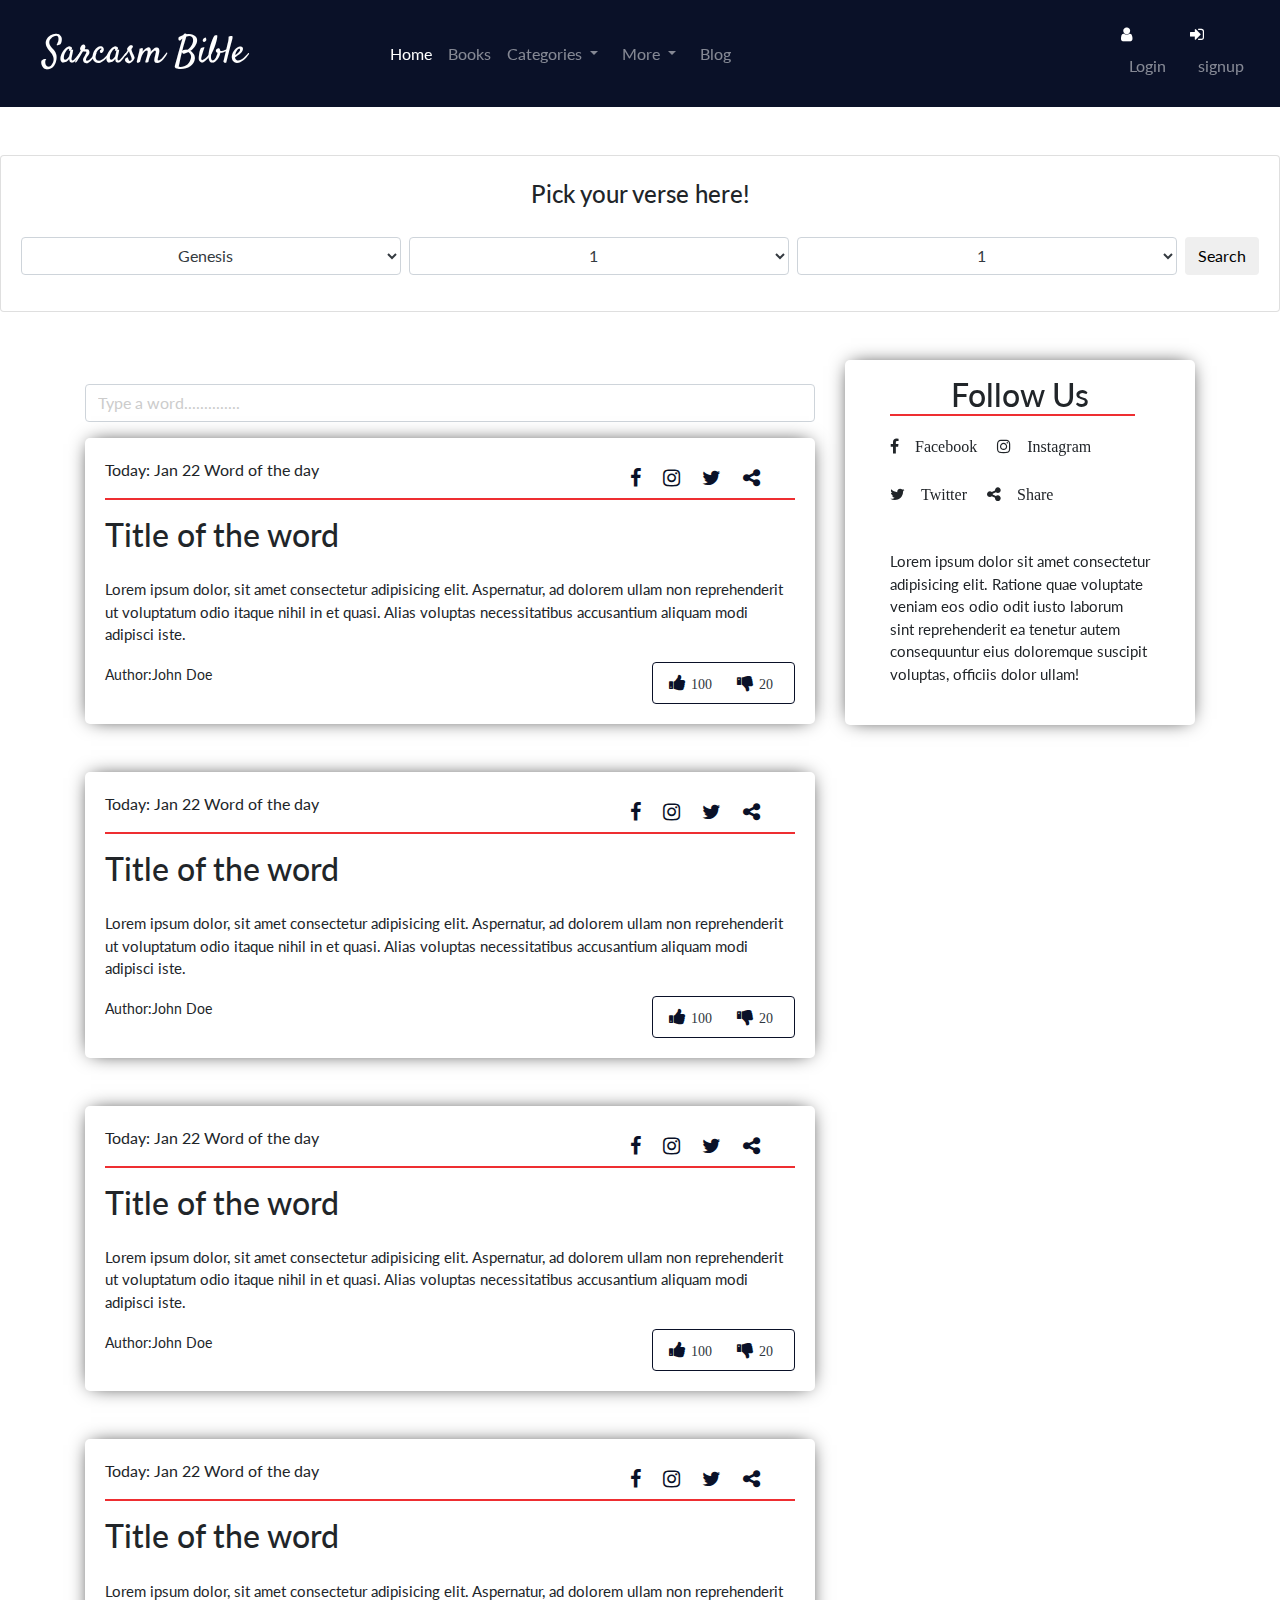
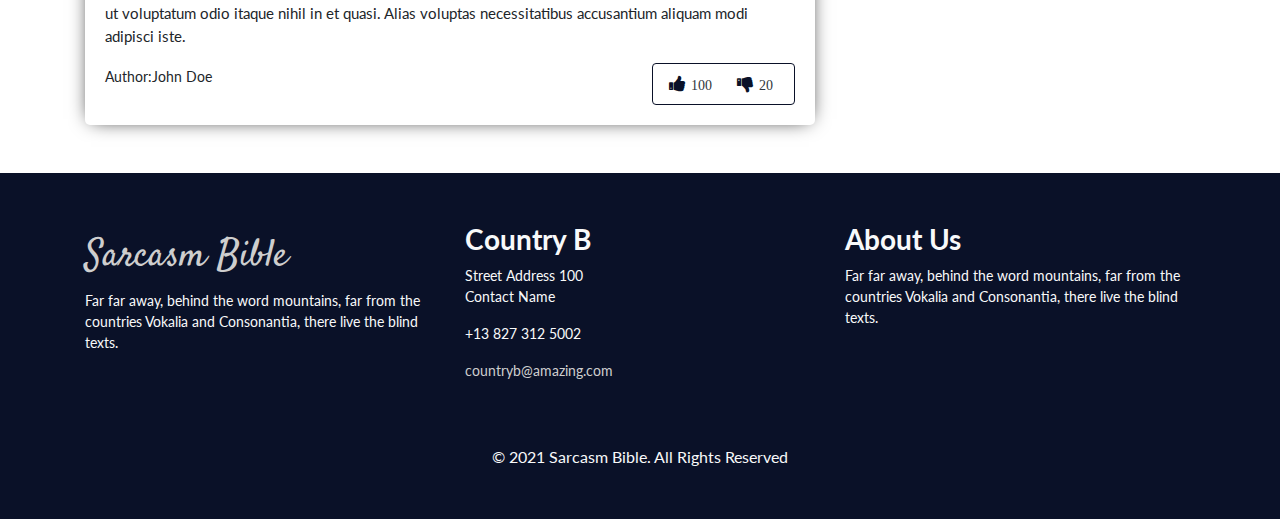
<file: index.html>
<!DOCTYPE html>
<html lang="en">

<head>
  <meta charset="UTF-8" />
  <meta name="viewport" content="width=device-width, initial-scale=1.0" />
  <title>Home</title>
  <!---------------------------- Offline cdn ----------------------------------------------------------->
  <link rel="stylesheet" href="/assets/boostrap/css/bootstrap.min.css" />
  <!-------------------------------------------Online cdn ---------------------------------------------->
  <!-- <link rel="stylesheet" href="https://maxcdn.bootstrapcdn.com/bootstrap/4.0.0/css/bootstrap.min.css"
        integrity="sha384-Gn5384xqQ1aoWXA+058RXPxPg6fy4IWvTNh0E263XmFcJlSAwiGgFAW/dAiS6JXm" crossorigin="anonymous"> -->
  <!-- <link href="https://cdn.jsdelivr.net/npm/bootstrap@5.0.0-beta2/dist/css/bootstrap.min.css" rel="stylesheet"
    integrity="sha384-BmbxuPwQa2lc/FVzBcNJ7UAyJxM6wuqIj61tLrc4wSX0szH/Ev+nYRRuWlolflfl" crossorigin="anonymous"> -->

  <link rel="stylesheet" href="/assets/stylesheets/styles.css" />
  <link rel="preconnect" href="https://fonts.gstatic.com" />
  <link
    href="https://fonts.googleapis.com/css2?family=Lato:wght@300;400&family=Montez&family=Montserrat&family=Poppins&family=Roboto:wght@300&family=Satisfy&display=swap"
    rel="stylesheet" />
  <link rel="stylesheet" href="https://cdnjs.cloudflare.com/ajax/libs/font-awesome/4.7.0/css/font-awesome.min.css" />
</head>

<body>
  <header>
    <div class="">

      <nav id="navbar" class="navbar navbar-expand-md navbar-dark">
        <div class="col-3 text-left">
          <a class="navbar-brand" href="/index.html">Sarcasm Bible
            <!-- <img src="./imgs/logo.png" height="30" alt="image" /> -->
          </a>
        </div>
        <button class="navbar-toggler" type="button" data-trigger="#main_nav">
          <span class="navbar-toggler-icon"></span>
        </button>
        <div class="navbar-collapse" id="main_nav">
          <div class="offcanvas-header mt-3">
            <button class="btn btn-outline-primary btn-close  ">
              X
            </button>
          </div>
          <ul class="navbar-nav ml-5">

            <li class="nav-item active">
              <!-- <i class="fa fa-home" a ria-hidden="true"></i> -->
              <a class="nav-link" href="/index.html">Home</a>
            </li>

            <li class="nav-item dropdown more">
              <a class="nav-link" href="./books.html">
                Books
              </a>

            </li>
            <li class="d-md-flex d-sm-none d-none nav-item dropdown position-static">
              <!-- <i class="fa fa-list" aria-hidden="true"></i> -->
              <a class="nav-link dropdown-toggle" href="#" role="button" data-toggle="dropdown" aria-haspopup="true"
                aria-expanded="false">Categories
              </a>
              <ul class="dropdown-menu w-25 shadow p-0" id="navbarD  ropdownMega">
                <li class="dropdown-item">
                  <div class="row py-3 categories">

                    <div class="col-md-12 col-lg- pb-2">
                      <div class="card-body py-2 d-flex flex-column">
                        <div class="d-flex justify-content-around">
                          <button class="btn mt-2">College</button>
                          <button class="btn mt-2">Drugs</button>
                        </div>
                        <div class="d-flex justify-content-around">
                          <button class="btn mt-2">Fun</button>
                          <button class="btn mt-2">Food</button>
                        </div>
                      </div>
                    </div>

                  </div>
                </li>
              </ul>
            </li>
            <li class="d-md-flex d-sm-none d-none ml-md-2 ml-sm-none nav-item dropdown more">
              <!-- <i class="fa fa-list" aria-hidden="true"></i> -->
              <a class="nav-link dropdown-toggle" href="#" id="navbarDropdownLbl" role="button" data-toggle="dropdown"
                aria-haspopup="true" aria-expanded="false">
                More
              </a>
              <div class="dropdown-menu dropdown-menu-left w-auto shadow p-0" id="navbarDropdown"
                aria-labelledby="navbarDropdownLbl">
                <a class="dropdown-item d-flex flex-nowrap align-items-center px-0 py-1" target="new" rel="nofollow"
                  href="./contribute verse.html">
                  <!-- </div> -->
                  <div class="pl-2 pr-4 py-2">
                    <p class="mb-0">Contribute verses</p>
                  </div>
                </a>

                <a class="dropdown-item d-flex flex-nowrap align-items-center px-0 py-1" target="new" rel="nofollow"
                  href="/sponsor.html">

                  <div class="pl-2 pr-4 py-2">
                    <p class="mb-0">Sponsor</p>
                  </div>
                </a>
                <a class="dropdown-item d-flex flex-nowrap align-items-center px-0 py-1" target="new" rel="nofollow"
                  href="">

                  <div class="pl-2 pr-4">
                    <p>Follow us!</p>
                  </div>
                </a>
              </div>
            </li>
            <li class="d-md-flex  ml-md-2 ml-sm-none nav-item">
              <a class="nav-link" href="/blog.html">Blog</a>
            </li>
          </ul>
          <ul class="navbar-nav ml-md-auto ml-sm-5 ml-5">

            <li class="nav-item  mr-3">
              <i class="fa fa-user" a ria-hidden="true"></i>
              <a class="nav-link" href="/login.html">Login</a>
            </li>
            <li class="nav-item ">
              <i class="fa fa-sign-in" a ria-hidden="true"></i>
              <a class="nav-link" href="/signup.html">signup</a>
            </li>

        </div>
      </nav>

      <!-- <div class="topsearch form-group">
        <label for=""></label>
        <input type="text" class="form-control" name="" id="" aria-describedby="helpId"
          placeholder="Type a word.............." />
      </div> -->

    </div>
  </header>



  <main class="main-content mt-5 mb-5">
    <div class="card picker mb-5 ">
      <div class="card-heading text-center mt-4">
        <h4>Pick your verse here!</h4>
      </div>
      <div class="card-body">
        <form class="">
          <div class="form-group  d-flex justify-content-between ">
            <select class="form-control text-dark mr-2" name="" id="">
              <option class="mt-2 p-2 rounded border text-center">
                Genesis
              </option>
              <option class="mt-2 p-2 rounded border text-center">
                Smiley
              </option>
              <option class="mt-2 p-2 rounded border text-center">
                1st Book of Lol
              </option>
              <option class="mt-2 p-2 rounded border text-center">
                2nd Book of Lol
              </option>
              <option class="mt-2 p-2 rounded border text-center">
                Skiboro
              </option>
              <option class="mt-2 p-2 rounded border text-center">
                Fancy
              </option>
              <option class="mt-2 p-2 rounded border text-center">
                Boyses
              </option>
            </select>
            <select class="form-control text-dark mr-2" name="" id="">
              <option class="mt-2 p-2 rounded border text-center">
                1
              </option>
              <option class="mt-2 p-2 rounded border text-center">
                2
              </option>
              <option class="mt-2 p-2 rounded border text-center">
                3 </option>
              <option class="mt-2 p-2 rounded border text-center">
                4 </option>
              <option class="mt-2 p-2 rounded border text-center">
                5
              </option>
              <option class="mt-2 p-2 rounded border text-center">
                6
              </option>
              <option class="mt-2 p-2 rounded border text-center">
                7 </option>
            </select>
            <select class="form-control text-dark mr-2" name="" id="">
              <option class="mt-2 p-2 rounded border text-center">
                1
              </option>
              <option class="mt-2 p-2 rounded border text-center">
                2
              </option>
              <option class="mt-2 p-2 rounded border text-center">
                3 </option>
              <option class="mt-2 p-2 rounded border text-center">
                4 </option>
              <option class="mt-2 p-2 rounded border text-center">
                5
              </option>
              <option class="mt-2 p-2 rounded border text-center">
                6
              </option>
              <option class="mt-2 p-2 rounded border text-center">
                7 </option>
            </select>
            <button class="btn">Search</button>

          </div>
        </form>
      </div>
    </div>
    <div class="container">
      <article class="row ">
        <div class="col-md-8 col">
          <div class="topsearch2 form-group">
            <label for=""></label>
            <input type="text" class="form-control" name="" id="" aria-describedby="helpId"
              placeholder="Type a word.............." />
          </div>


          <div class="word">
            <div class="top">
              <div class="date d-flex justify-content-between align-items-center">
                <p>Today: Jan 22 Word of the day</p>
                <div class="icons py-2 px-4">
                  <i class="fa fa-facebook" aria-hidden="true"></i>
                  <i class="fa fa-instagram" aria-hidden="true"></i>
                  <i class="fa fa-twitter" aria-hidden="true"></i>
                  <i class="fa fa-share-alt" aria-hidden="true"></i>
                </div>
              </div>
            </div>
            <h2 class="py-3">Title of the word</h2>
            <p class="content">
              Lorem ipsum dolor, sit amet consectetur adipisicing elit.
              Aspernatur, ad dolorem ullam non reprehenderit ut voluptatum odio
              itaque nihil in et quasi. Alias voluptas necessitatibus
              accusantium aliquam modi adipisci iste.
            </p>
            <div class="d-flex align-items-center justify-content-between last">
              <div class="d-flex align-items-center justify-content-between author">
                <p>Author:</p>
                <p>John Doe</p>
              </div>
              <div class="btn py-3 px-2">
                <i class="fa fa-thumbs-up" aria-hidden="true"><span>100</span></i>
                <i class="fa fa-thumbs-down" aria-hidden="true"><span>20</span></i>
              </div>
            </div>
          </div>
          <div class="spacer my-5"></div>

          <div class="word">
            <div class="top">
              <div class="date d-flex justify-content-between align-items-center">
                <p>Today: Jan 22 Word of the day</p>
                <div class="icons py-2 px-4">
                  <i class="fa fa-facebook" aria-hidden="true"></i>
                  <i class="fa fa-instagram" aria-hidden="true"></i>
                  <i class="fa fa-twitter" aria-hidden="true"></i>
                  <i class="fa fa-share-alt" aria-hidden="true"></i>
                </div>
              </div>
            </div>
            <h2 class="py-3">Title of the word</h2>
            <p class="content">
              Lorem ipsum dolor, sit amet consectetur adipisicing elit.
              Aspernatur, ad dolorem ullam non reprehenderit ut voluptatum odio
              itaque nihil in et quasi. Alias voluptas necessitatibus
              accusantium aliquam modi adipisci iste.
            </p>
            <div class="d-flex align-items-center justify-content-between last">
              <div class="d-flex align-items-center justify-content-between author">
                <p>Author:</p>
                <p>John Doe</p>
              </div>
              <div class="btn py-3 px-2">
                <i class="fa fa-thumbs-up" aria-hidden="true"><span>100</span></i>
                <i class="fa fa-thumbs-down" aria-hidden="true"><span>20</span></i>
              </div>
            </div>
          </div>

          <div class="spacer my-5"></div>

          <div class="word">
            <div class="top">
              <div class="date d-flex justify-content-between align-items-center">
                <p>Today: Jan 22 Word of the day</p>
                <div class="icons py-2 px-4">
                  <i class="fa fa-facebook" aria-hidden="true"></i>
                  <i class="fa fa-instagram" aria-hidden="true"></i>
                  <i class="fa fa-twitter" aria-hidden="true"></i>
                  <i class="fa fa-share-alt" aria-hidden="true"></i>
                </div>
              </div>
            </div>
            <h2 class="py-3">Title of the word</h2>
            <p class="content">
              Lorem ipsum dolor, sit amet consectetur adipisicing elit.
              Aspernatur, ad dolorem ullam non reprehenderit ut voluptatum odio
              itaque nihil in et quasi. Alias voluptas necessitatibus
              accusantium aliquam modi adipisci iste.
            </p>
            <div class="d-flex align-items-center justify-content-between last">
              <div class="d-flex align-items-center justify-content-between author">
                <p>Author:</p>
                <p>John Doe</p>
              </div>
              <div class="btn py-3 px-2">
                <i class="fa fa-thumbs-up" aria-hidden="true"><span>100</span></i>
                <i class="fa fa-thumbs-down" aria-hidden="true"><span>20</span></i>
              </div>
            </div>
          </div>
          <div class="spacer my-5"></div>

          <div class="word">
            <div class="top">
              <div class="date d-flex justify-content-between align-items-center">
                <p>Today: Jan 22 Word of the day</p>
                <div class="icons py-2 px-4">
                  <i class="fa fa-facebook" aria-hidden="true"></i>
                  <i class="fa fa-instagram" aria-hidden="true"></i>
                  <i class="fa fa-twitter" aria-hidden="true"></i>
                  <i class="fa fa-share-alt" aria-hidden="true"></i>
                </div>
              </div>
            </div>
            <h2 class="py-3">Title of the word</h2>
            <p class="content">
              Lorem ipsum dolor, sit amet consectetur adipisicing elit.
              Aspernatur, ad dolorem ullam non reprehenderit ut voluptatum odio
              itaque nihil in et quasi. Alias voluptas necessitatibus
              accusantium aliquam modi adipisci iste.
            </p>
            <div class="d-flex align-items-center justify-content-between last">
              <div class="d-flex align-items-center justify-content-between author">
                <p>Author:</p>
                <p>John Doe</p>
              </div>
              <div class="btn py-3 px-2">
                <i class="fa fa-thumbs-up" aria-hidden="true"><span>100</span></i>
                <i class="fa fa-thumbs-down" aria-hidden="true"><span>20</span></i>
              </div>
            </div>
          </div>
        </div>
        <div class="col-md-4">
          <aside class="container sticky2">
            <div class="row">
              <h2 class="mt-3">Follow Us</h2>

              <div>
                <i class="fa fa-facebook py-3" aria-hidden="true"><span class="mx-3">Facebook</span></i>
                <i class="fa fa-instagram py-3" aria-hidden="true"><span class="mx-3">Instagram</span></i>
                <i class="fa fa-twitter py-3" aria-hidden="true"><span class="mx-3">Twitter</span></i>
                <i class="fa fa-share-alt py-3" aria-hidden="true"><span class="mx-3">Share</span></i>
                <div class="mt-2 py-4 text-center">
                  <p class="content">
                    Lorem ipsum dolor sit amet consectetur adipisicing elit.
                    Ratione quae voluptate veniam eos odio odit iusto laborum sint
                    reprehenderit ea tenetur autem consequuntur eius doloremque
                    suscipit voluptas, officiis dolor ullam!
                  </p>
                </div>
              </div>
          </aside>
        </div>
      </article>
    </div>























  </main>
  <section>
    <footer class="fdb-block footer-large">
      <div class="container">
        <div class="row align-items-top text-center text-md-left">
          <div class="col-12 col-sm-6 col-md-4">
            <div class=" text-left">
              <a class="navbar-brand" href="/index.html">Sarcasm Bible
                <!-- <img src="./imgs/logo.png" height="30" alt="image" /> -->
              </a>
              <p>
                Far far away, behind the word mountains, far from the countries
                Vokalia and Consonantia, there live the blind texts.
              </p>
            </div>
          </div>

          <div class="col-12 col-sm-6 col-md-4 mt-4 mt-sm-0">
            <h3><strong>Country B</strong></h3>
            <p>Street Address 100<br />Contact Name</p>
            <p>+13 827 312 5002</p>
            <p><a href="https://www.froala.com">countryb@amazing.com</a></p>
          </div>

          <div class="col-12 col-md-4 mt-5 mt-md-0 text-md-left">
            <h3><strong>About Us</strong></h3>
            <p>
              Far far away, behind the word mountains, far from the countries
              Vokalia and Consonantia, there live the blind texts.
            </p>
          </div>
        </div>

        <div class="row mt-5">
          <div class="col text-center">
            © 2021 Sarcasm Bible. All Rights Reserved
          </div>
        </div>
      </div>
    </footer>
  </section>

  <!---------------------------------Online scripts -------------------------------------------->
  <!-- <script src="https://code.jquery.com/jquery-3.2.1.slim.min.js"
        integrity="sha384-KJ3o2DKtIkvYIK3UENzmM7KCkRr/rE9/Qpg6aAZGJwFDMVNA/GpGFF93hXpG5KkN"
        crossorigin="anonymous"></script>
    <script src="https://cdnjs.cloudflare.com/ajax/libs/popper.js/1.12.9/umd/popper.min.js"
        integrity="sha384-ApNbgh9B+Y1QKtv3Rn7W3mgPxhU9K/ScQsAP7hUibX39j7fakFPskvXusvfa0b4Q"
        crossorigin="anonymous"></script>
    <script src="https://maxcdn.bootstrapcdn.com/bootstrap/4.0.0/js/bootstrap.min.js"
        integrity="sha384-JZR6Spejh4U02d8jOt6vLEHfe/JQGiRRSQQxSfFWpi1MquVdAyjUar5+76PVCmYl"
        crossorigin="anonymous"></script> -->

  <!----------------------------------- OFfline scripts ------------------------------------------->
  <script src="/assets/boostrap/js/jquery.js"></script>
  <script src="/assets/boostrap/js/bootstrap.min.js"></script>
  <!-- <script src="https://cdn.jsdelivr.net/npm/bootstrap@5.0.0-beta2/dist/js/bootstrap.bundle.min.js" integrity="sha384-b5kHyXgcpbZJO/tY9Ul7kGkf1S0CWuKcCD38l8YkeH8z8QjE0GmW1gYU5S9FOnJ0" crossorigin="anonymous"></script> -->

  <script src="/assets/scripts/script.js"></script>
</body>

</html>
</file>
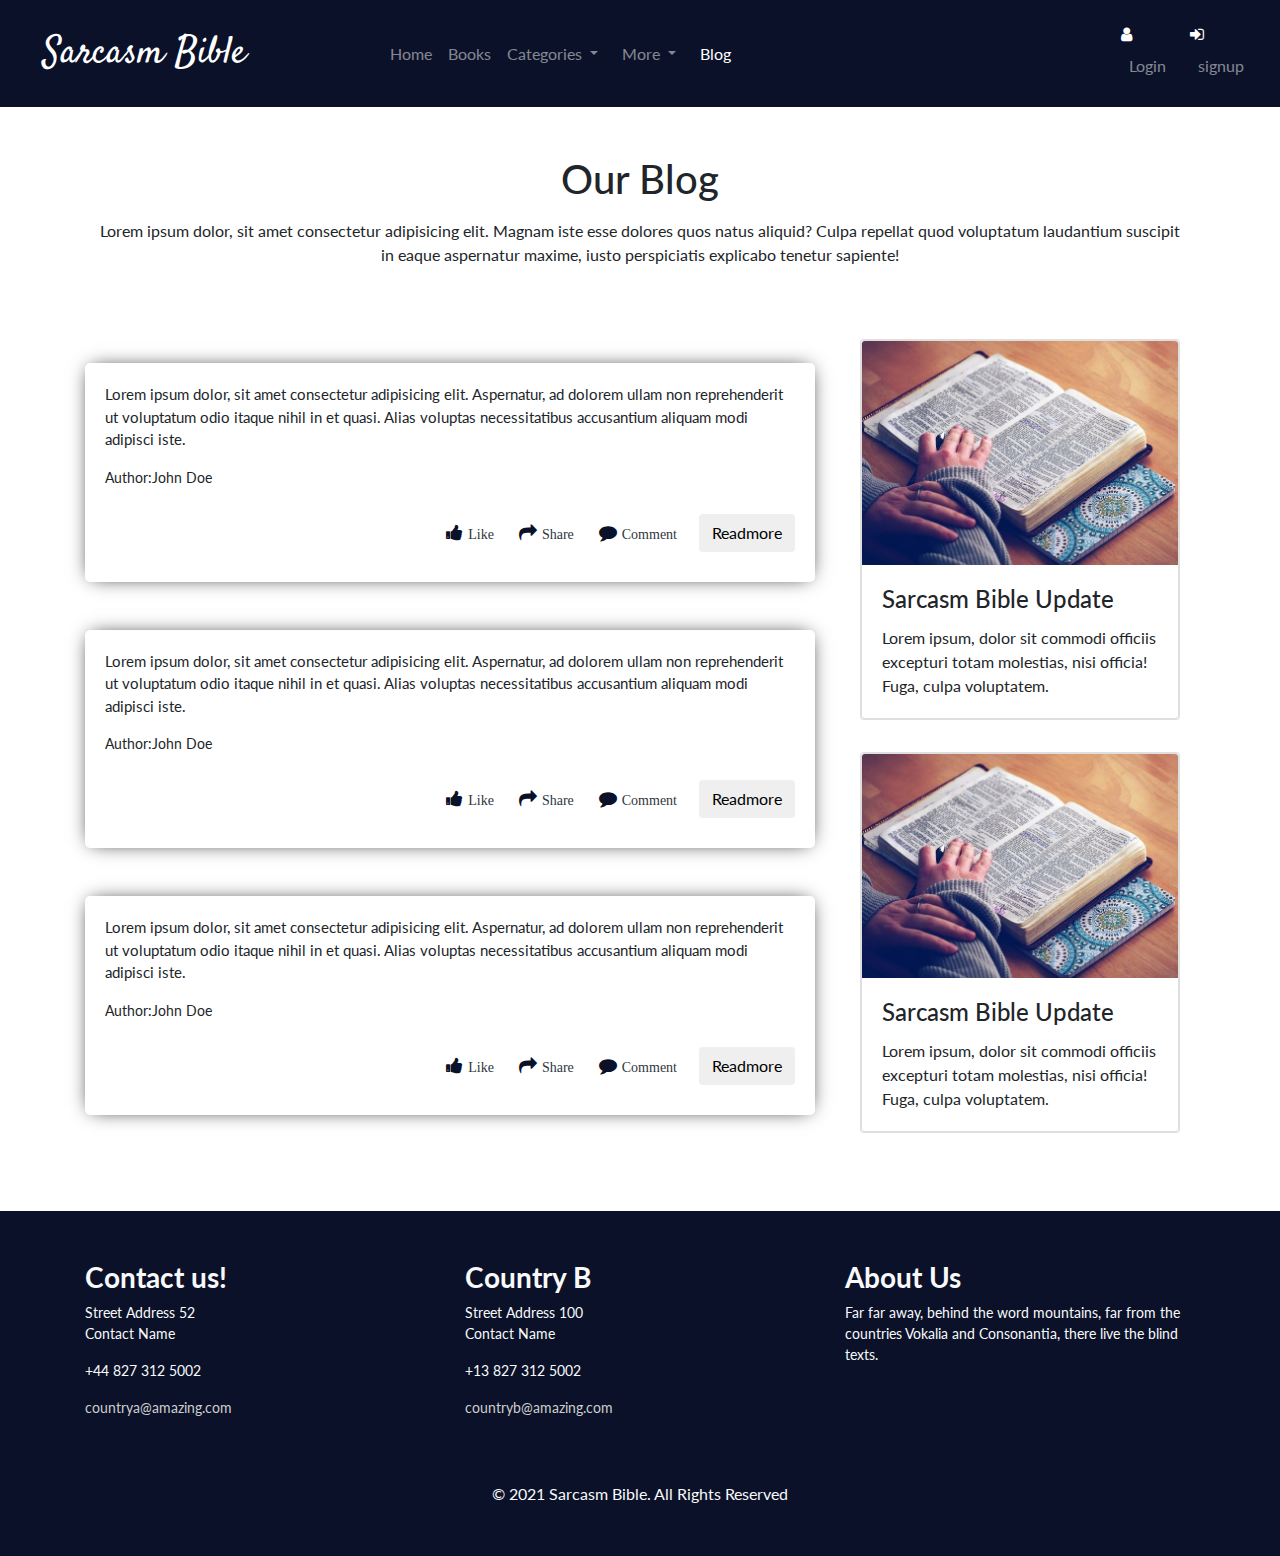
<file: blog.html>
<!DOCTYPE html>
<html lang="en">

<head>
  <meta charset="UTF-8" />
  <meta name="viewport" content="width=device-width, initial-scale=1.0" />
  <title>Home</title>
  <!---------------------------- Offline cdn ----------------------------------------------------------->
  <link rel="stylesheet" href="/assets/boostrap/css/bootstrap.min.css" />
  <!-------------------------------------------Online cdn ---------------------------------------------->
  <!-- <link rel="stylesheet" href="https://maxcdn.bootstrapcdn.com/bootstrap/4.0.0/css/bootstrap.min.css"
        integrity="sha384-Gn5384xqQ1aoWXA+058RXPxPg6fy4IWvTNh0E263XmFcJlSAwiGgFAW/dAiS6JXm" crossorigin="anonymous"> -->
  <link rel="stylesheet" href="/assets/stylesheets/styles.css" />
  <link rel="preconnect" href="https://fonts.gstatic.com" />
  <link
    href="https://fonts.googleapis.com/css2?family=Lato:wght@300;400&family=Montez&family=Montserrat&family=Poppins&family=Roboto:wght@300&family=Satisfy&display=swap"
    rel="stylesheet" />
  <link rel="stylesheet" href="https://cdnjs.cloudflare.com/ajax/libs/font-awesome/4.7.0/css/font-awesome.min.css" />
</head>

<body>
  <header>
    <div class="">

      <nav id="navbar" class="navbar navbar-expand-md navbar-dark">
        <div class="col-3 text-left">
          <a class="navbar-brand" href="/index.html">Sarcasm Bible
            <!-- <img src="./imgs/logo.png" height="30" alt="image" /> -->
          </a>
        </div>
        <button class="navbar-toggler" type="button" data-trigger="#main_nav">
          <span class="navbar-toggler-icon"></span>
        </button>
        <div class="navbar-collapse" id="main_nav">
          <div class="offcanvas-header mt-3">
            <button class="btn btn-outline-primary btn-close  ">
              X
            </button>
          </div>
          <ul class="navbar-nav ml-5">

            <li class="nav-item">
              <!-- <i class="fa fa-home" a ria-hidden="true"></i> -->
              <a class="nav-link" href="/index.html">Home</a>
            </li>

            <li class="nav-item dropdown more">
              <a class="nav-link" href="./books.html">
                Books
              </a>

            </li>
            <li class="d-md-flex d-sm-none d-none nav-item dropdown position-static">
              <!-- <i class="fa fa-list" aria-hidden="true"></i> -->
              <a class="nav-link dropdown-toggle" href="#" role="button" data-toggle="dropdown" aria-haspopup="true"
                aria-expanded="false">Categories
              </a>
              <ul class="dropdown-menu w-25 shadow p-0" id="navbarD  ropdownMega">
                <li class="dropdown-item">
                  <div class="row py-3 categories">

                    <div class="col-md-12 col-lg- pb-2">
                      <div class="card-body py-2 d-flex flex-column">
                        <div class="d-flex justify-content-around">
                          <button class="btn mt-2">College</button>
                          <button class="btn mt-2">Drugs</button>
                        </div>
                        <div class="d-flex justify-content-around">
                          <button class="btn mt-2">Fun</button>
                          <button class="btn mt-2">Food</button>
                        </div>
                      </div>
                    </div>

                  </div>
                </li>
              </ul>
            </li>
            <li class="d-md-flex d-sm-none d-none ml-md-2 ml-sm-none nav-item dropdown more">
              <!-- <i class="fa fa-list" aria-hidden="true"></i> -->
              <a class="nav-link dropdown-toggle" href="#" id="navbarDropdownLbl" role="button" data-toggle="dropdown"
                aria-haspopup="true" aria-expanded="false">
                More
              </a>
              <div class="dropdown-menu dropdown-menu-left w-auto shadow p-0" id="navbarDropdown"
                aria-labelledby="navbarDropdownLbl">
                <a class="dropdown-item d-flex flex-nowrap align-items-center px-0 py-1" target="new" rel="nofollow"
                  href="./contribute verse.html">
                  <!-- </div> -->
                  <div class="pl-2 pr-4 py-2">
                    <p class="mb-0">Contribute verses</p>
                  </div>
                </a>

                <a class="dropdown-item d-flex flex-nowrap align-items-center px-0 py-1" target="new" rel="nofollow"
                  href="/sponsor.html">

                  <div class="pl-2 pr-4 py-2">
                    <p class="mb-0">Sponsor</p>
                  </div>
                </a>
                <a class="dropdown-item d-flex flex-nowrap align-items-center px-0 py-1" target="new" rel="nofollow"
                  href="">

                  <div class="pl-2 pr-4">
                    <p>Follow us!</p>
                  </div>
                </a>
              </div>
            </li>
            <li class="d-md-flex  ml-md-2 ml-sm-none nav-item">
              <a class="nav-link active" href="/blog.html">Blog</a>
            </li>
          </ul>
          <ul class="navbar-nav ml-md-auto ml-sm-5 ml-5">

            <li class="nav-item  mr-3">
              <i class="fa fa-user" a ria-hidden="true"></i>
              <a class="nav-link" href="/login.html">Login</a>
            </li>
            <li class="nav-item ">
              <i class="fa fa-sign-in" a ria-hidden="true"></i>
              <a class="nav-link" href="/signup.html">signup</a>
            </li>

        </div>
      </nav>

      <!-- <div class="topsearch form-group">
        <label for=""></label>
        <input type="text" class="form-control" name="" id="" aria-describedby="helpId"
          placeholder="Type a word.............." />
      </div> -->

    </div>
  </header>


  <main class="main-content container mt-5 mb-5">
    <div class="container">
      <div class="text-center mb-5">
        <h1 class=" mb-3">Our Blog</h1>
        <p>Lorem ipsum dolor, sit amet consectetur adipisicing elit. Magnam iste esse dolores quos natus
          aliquid? Culpa repellat quod voluptatum laudantium suscipit in eaque aspernatur maxime, iusto
          perspiciatis explicabo tenetur sapiente! </p>
      </div>

    </div>
    <div class="row">
      <div class="col-md-8 blogsection">
        <div class="spacer my-5"></div>
        <div class="word mt-4">
          <p class="content">
            Lorem ipsum dolor, sit amet consectetur adipisicing elit.
            Aspernatur, ad dolorem ullam non reprehenderit ut voluptatum odio
            itaque nihil in et quasi. Alias voluptas necessitatibus
            accusantium aliquam modi adipisci iste.
          </p>
          <div class="d-flex align-items-center justify-content-between last">
            <div class="d-flex align-items-center justify-content-between author">
              <p>Author:</p>
              <p>John Doe</p>
            </div>
          </div>
          <div class="d-flex align-items-center justify-content-end">
            <div class="btn py-3 px-2">
              <i class="fa fa-thumbs-up" aria-hidden="true"><span>Like</span></i>
              <i class="fa fa-share" aria-hidden="true"><span>Share</span></i>
              <i class="fa fa-comment" aria-hidden="true"><span>Comment</span></i>
            </div>
            <a href="/blogdetails.html">
              <div>
                <button class="btn">Readmore </button>
              </div>
            </a>

          </div>
        </div>
        <div class="spacer my-5"></div>
        <div class="word mt-4">
          <p class="content">
            Lorem ipsum dolor, sit amet consectetur adipisicing elit.
            Aspernatur, ad dolorem ullam non reprehenderit ut voluptatum odio
            itaque nihil in et quasi. Alias voluptas necessitatibus
            accusantium aliquam modi adipisci iste.
          </p>
          <div class="d-flex align-items-center justify-content-between last">
            <div class="d-flex align-items-center justify-content-between author">
              <p>Author:</p>
              <p>John Doe</p>
            </div>
          </div>
          <div class="d-flex align-items-center justify-content-end">
            <div class="btn py-3 px-2">
              <i class="fa fa-thumbs-up" aria-hidden="true"><span>Like</span></i>
              <i class="fa fa-share" aria-hidden="true"><span>Share</span></i>
              <i class="fa fa-comment" aria-hidden="true"><span>Comment</span></i>
            </div>
            <a href="/blogdetails.html">
              <div>
                <button class="btn">Readmore </button>
              </div>
            </a>

          </div>
        </div>

        <div class="spacer my-5"></div>
        <div class="word mt-4">
          <p class="content">
            Lorem ipsum dolor, sit amet consectetur adipisicing elit.
            Aspernatur, ad dolorem ullam non reprehenderit ut voluptatum odio
            itaque nihil in et quasi. Alias voluptas necessitatibus
            accusantium aliquam modi adipisci iste.
          </p>
          <div class="d-flex align-items-center justify-content-between last">
            <div class="d-flex align-items-center justify-content-between author">
              <p>Author:</p>
              <p>John Doe</p>
            </div>
          </div>
          <div class="d-flex align-items-center justify-content-end">
            <div class="btn py-3 px-2">
              <i class="fa fa-thumbs-up" aria-hidden="true"><span>Like</span></i>
              <i class="fa fa-share" aria-hidden="true"><span>Share</span></i>
              <i class="fa fa-comment" aria-hidden="true"><span>Comment</span></i>
            </div>
            <a href="/blogdetails.html">
              <div>
                <button class="btn">Readmore </button>
              </div>
            </a>

          </div>
        </div>

        <div class="spacer my-5"></div>
      </div>
      <div class="col col-md-4 mt-4">
        <div class="col-md-12">
          <div class="pb-2">
            <div class="card rounded-lg h-100">
              <div class="card ">
                <img class="card-img-top" src="/assets/images/book-1209805_640.jpg" alt="">
                <div class="card-body">
                  <h4 class="card-title">Sarcasm Bible Update</h4>
                  <p class="card-text">Lorem ipsum, dolor sit commodi officiis excepturi totam molestias,
                    nisi officia! Fuga, culpa voluptatem.</p>
                </div>
              </div>
            </div>
          </div>
        </div>
        <div class="col-md-12 mt-4">
          <div class="pb-2">
            <div class="card rounded-lg h-100">
              <div class="card ">
                <img class="card-img-top" src="/assets/images/book-1209805_640.jpg" alt="">
                <div class="card-body">
                  <h4 class="card-title">Sarcasm Bible Update</h4>
                  <p class="card-text">Lorem ipsum, dolor sit commodi officiis excepturi totam molestias,
                    nisi officia! Fuga, culpa voluptatem.</p>
                </div>
              </div>
            </div>
          </div>
        </div>
      </div>
    </div>


    </div>

  </main>
  <section>
    <footer class="fdb-block footer-large">
      <div class="container">
        <div class="row align-items-top text-center text-md-left">
          <div class="col-12 col-sm-6 col-md-4">
            <h3><strong>Contact us!</strong></h3>
            <p>Street Address 52<br />Contact Name</p>
            <p>+44 827 312 5002</p>
            <p><a href="https://www.froala.com">countrya@amazing.com</a></p>
          </div>

          <div class="col-12 col-sm-6 col-md-4 mt-4 mt-sm-0">
            <h3><strong>Country B</strong></h3>
            <p>Street Address 100<br />Contact Name</p>
            <p>+13 827 312 5002</p>
            <p><a href="https://www.froala.com">countryb@amazing.com</a></p>
          </div>

          <div class="col-12 col-md-4 mt-5 mt-md-0 text-md-left">
            <h3><strong>About Us</strong></h3>
            <p>
              Far far away, behind the word mountains, far from the countries
              Vokalia and Consonantia, there live the blind texts.
            </p>
          </div>
        </div>

        <div class="row mt-5">
          <div class="col text-center">
            © 2021 Sarcasm Bible. All Rights Reserved
          </div>
        </div>
      </div>
    </footer>
  </section>

  <!---------------------------------Online scripts -------------------------------------------->
  <!-- <script src="https://code.jquery.com/jquery-3.2.1.slim.min.js"
        integrity="sha384-KJ3o2DKtIkvYIK3UENzmM7KCkRr/rE9/Qpg6aAZGJwFDMVNA/GpGFF93hXpG5KkN"
        crossorigin="anonymous"></script>
    <script src="https://cdnjs.cloudflare.com/ajax/libs/popper.js/1.12.9/umd/popper.min.js"
        integrity="sha384-ApNbgh9B+Y1QKtv3Rn7W3mgPxhU9K/ScQsAP7hUibX39j7fakFPskvXusvfa0b4Q"
        crossorigin="anonymous"></script>
    <script src="https://maxcdn.bootstrapcdn.com/bootstrap/4.0.0/js/bootstrap.min.js"
        integrity="sha384-JZR6Spejh4U02d8jOt6vLEHfe/JQGiRRSQQxSfFWpi1MquVdAyjUar5+76PVCmYl"
        crossorigin="anonymous"></script> -->

  <!----------------------------------- OFfline scripts ------------------------------------------->
  <script src="/assets/boostrap/js/jquery.js"></script>
  <script src="/assets/boostrap/js/bootstrap.min.js"></script>
  <script src="/assets/scripts/script.js"></script>

</body>

</html>
</file>
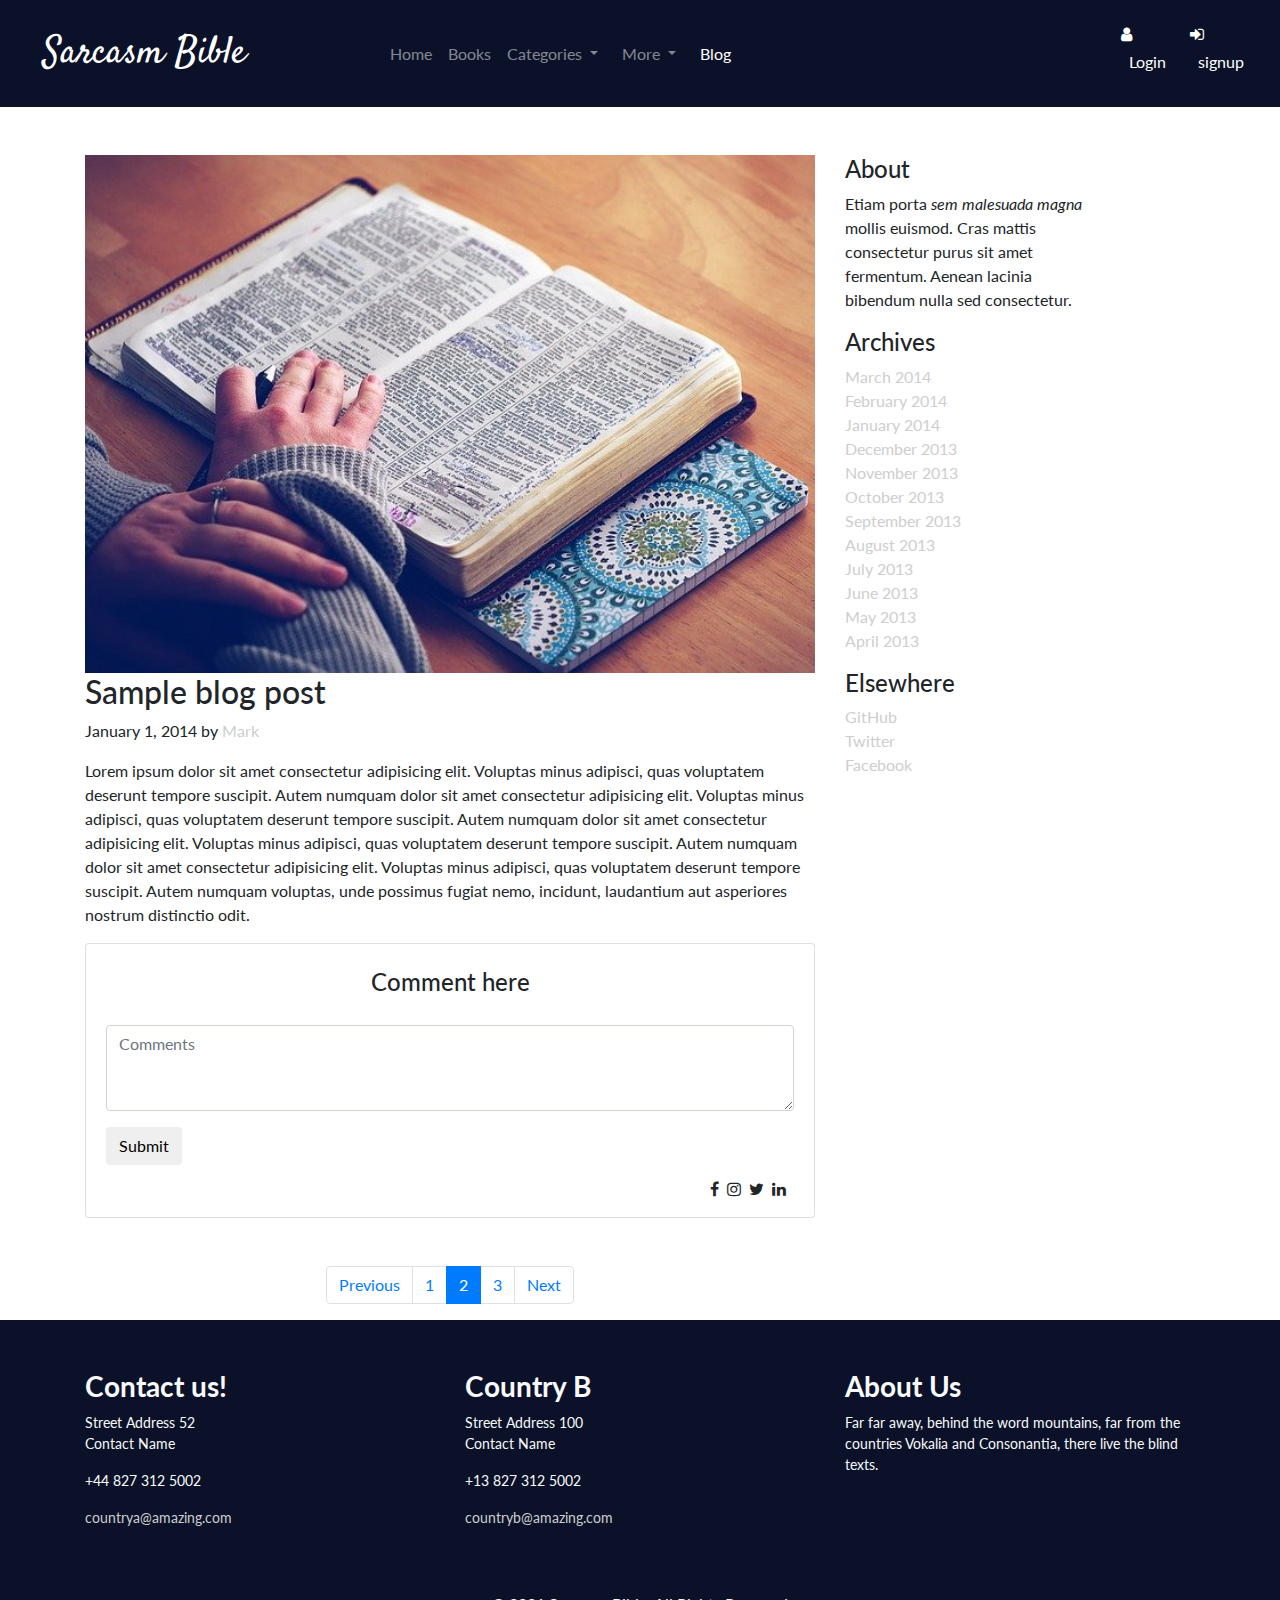
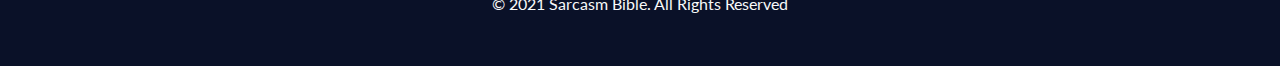
<file: blogdetails.html>
<html lang="en">

<head>
    <meta charset="UTF-8">
    <meta name="viewport" content="width=device-width, initial-scale=1.0">
    <title>Details page</title>

    <!---------------------------- Offline cdn ----------------------------------------------------------->
    <link rel="stylesheet" href="/assets/boostrap/css/bootstrap.min.css" />
    <!-------------------------------------------Online cdn ---------------------------------------------->
    <!-- <link rel="stylesheet" href="https://maxcdn.bootstrapcdn.com/bootstrap/4.0.0/css/bootstrap.min.css"
        integrity="sha384-Gn5384xqQ1aoWXA+058RXPxPg6fy4IWvTNh0E263XmFcJlSAwiGgFAW/dAiS6JXm" crossorigin="anonymous"> -->
    <!-- <link href="https://cdn.jsdelivr.net/npm/bootstrap@5.0.0-beta2/dist/css/bootstrap.min.css" rel="stylesheet"
    integrity="sha384-BmbxuPwQa2lc/FVzBcNJ7UAyJxM6wuqIj61tLrc4wSX0szH/Ev+nYRRuWlolflfl" crossorigin="anonymous"> -->

    <link rel="stylesheet" href="/assets/stylesheets/styles.css" />
    <link rel="preconnect" href="https://fonts.gstatic.com" />
    <link
        href="https://fonts.googleapis.com/css2?family=Lato:wght@300;400&family=Montez&family=Montserrat&family=Poppins&family=Roboto:wght@300&family=Satisfy&display=swap"
        rel="stylesheet" />
    <link rel="stylesheet" href="https://cdnjs.cloudflare.com/ajax/libs/font-awesome/4.7.0/css/font-awesome.min.css" />
</head>

<body>
    <header>
        <div class="">
    
          <nav id="navbar" class="navbar navbar-expand-md navbar-dark">
            <div class="col-3 text-left">
              <a class="navbar-brand" href="/index.html">Sarcasm Bible
                <!-- <img src="./imgs/logo.png" height="30" alt="image" /> -->
              </a>
            </div>
            <button class="navbar-toggler" type="button" data-trigger="#main_nav">
              <span class="navbar-toggler-icon"></span>
            </button>
            <div class="navbar-collapse" id="main_nav">
              <div class="offcanvas-header mt-3">
                <button class="btn btn-outline-primary btn-close  ">
                  X
                </button>
              </div>
              <ul class="navbar-nav ml-5">
    
                <li class="nav-item">
                  <!-- <i class="fa fa-home" a ria-hidden="true"></i> -->
                  <a class="nav-link" href="/index.html">Home</a>
                </li>
    
                <li class="nav-item dropdown more">
                  <a class="nav-link" href="./books.html">
                    Books
                  </a>
    
                </li>
                <li class="d-md-flex d-sm-none d-none nav-item dropdown position-static">
                  <!-- <i class="fa fa-list" aria-hidden="true"></i> -->
                  <a class="nav-link dropdown-toggle" href="#" role="button" data-toggle="dropdown" aria-haspopup="true"
                    aria-expanded="false">Categories
                  </a>
                  <ul class="dropdown-menu w-25 shadow p-0" id="navbarD  ropdownMega">
                    <li class="dropdown-item">
                      <div class="row py-3 categories">
    
                        <div class="col-md-12 col-lg- pb-2">
                          <div class="card-body py-2 d-flex flex-column">
                            <div class="d-flex justify-content-around">
                              <button class="btn mt-2">College</button>
                              <button class="btn mt-2">Drugs</button>
                            </div>
                            <div class="d-flex justify-content-around">
                              <button class="btn mt-2">Fun</button>
                              <button class="btn mt-2">Food</button>
                            </div>
                          </div>
                        </div>
    
                      </div>
                    </li>
                  </ul>
                </li>
                <li class="d-md-flex d-sm-none d-none ml-md-2 ml-sm-none nav-item dropdown more">
                  <!-- <i class="fa fa-list" aria-hidden="true"></i> -->
                  <a class="nav-link dropdown-toggle" href="#" id="navbarDropdownLbl" role="button" data-toggle="dropdown"
                    aria-haspopup="true" aria-expanded="false">
                    More
                  </a>
                  <div class="dropdown-menu dropdown-menu-left w-auto shadow p-0" id="navbarDropdown"
                    aria-labelledby="navbarDropdownLbl">
                    <a class="dropdown-item d-flex flex-nowrap align-items-center px-0 py-1" target="new" rel="nofollow"
                      href="./contribute verse.html">
                      <!-- </div> -->
                      <div class="pl-2 pr-4 py-2">
                        <p class="mb-0">Contribute verses</p>
                      </div>
                    </a>
    
                    <a class="dropdown-item d-flex flex-nowrap align-items-center px-0 py-1" target="new" rel="nofollow"
                      href="/sponsor.html">
    
                      <div class="pl-2 pr-4 py-2">
                        <p class="mb-0">Sponsor</p>
                      </div>
                    </a>
                    <a class="dropdown-item d-flex flex-nowrap align-items-center px-0 py-1" target="new" rel="nofollow"
                      href="">
    
                      <div class="pl-2 pr-4">
                        <p>Follow us!</p>
                      </div>
                    </a>
                  </div>
                </li>
                <li class="d-md-flex  ml-md-2 ml-sm-none nav-item">
                  <a class="nav-link active" href="/blog.html">Blog</a>
                </li>
              </ul>
              <ul class="navbar-nav ml-md-auto ml-sm-5 ml-5">
    
                <li class="nav-item active mr-3">
                  <i class="fa fa-user" a ria-hidden="true"></i>
                  <a class="nav-link" href="/login.html">Login</a>
                </li>
                <li class="nav-item active">
                  <i class="fa fa-sign-in" a ria-hidden="true"></i>
                  <a class="nav-link" href="/signup.html">signup</a>
                </li>
    
            </div>
          </nav>
    
          <!-- <div class="topsearch form-group">
            <label for=""></label>
            <input type="text" class="form-control" name="" id="" aria-describedby="helpId"
              placeholder="Type a word.............." />
          </div> -->
    
        </div>
      </header>
    
    <main>
        <div class="container mt-5">
            <div class="row">
                <div class="col-md-8 blog-main">
                    <div class="blog-header rounded">
                        <img src="/assets/images/book-1209805_640.jpg" alt="" class="w-100">
                    </div>

                    <div class="blog-post">
                        <h2 class="blog-post-title">Sample blog post</h2>
                        <p class="blog-post-meta">January 1, 2014 by <a href="#">Mark</a></p>
                    </div>
                    <div class="blog-content">
                        <p>Lorem ipsum dolor sit amet consectetur adipisicing elit. Voluptas minus adipisci, quas
                            voluptatem deserunt tempore suscipit. Autem numquam dolor sit amet consectetur adipisicing
                            elit. Voluptas minus adipisci, quas voluptatem deserunt tempore suscipit. Autem numquam
                            dolor sit amet consectetur adipisicing elit. Voluptas minus adipisci, quas voluptatem
                            deserunt tempore suscipit. Autem numquam dolor sit amet consectetur adipisicing elit.
                            Voluptas minus adipisci, quas voluptatem deserunt tempore suscipit. Autem numquam voluptas,
                            unde possimus fugiat nemo, incidunt, laudantium aut asperiores nostrum distinctio odit.</p>
                    </div>
                    <div class="comments">
                        <div class="card">
                            <div class="text-center mt-4">
                                <h4>Comment here</h4>
                            </div>
                            <div class="card-body">
                                <form action="">
                                    <div class="form-group">
                                        <textarea class="form-control" name="" id="" rows="3"
                                            placeholder="Comments"></textarea>
                                        <button class="btn submit mt-3">Submit</button>
                                    </div>
                                </form>
                                <div class="d-flex align-items-center justify-content-end">
                                    <div class="mr-2"> <i class="fa fa-facebook" a ria-hidden="true"></i>
                                    </div>
                                    <div class="mr-2"> <i class="fa fa-instagram" a ria-hidden="true"></i>
                                    </div>
                                    <div class="mr-2"> <i class="fa fa-twitter" a ria-hidden="true"></i>
                                    </div>
                                    <div class="mr-2"> <i class="fa fa-linkedin" a ria-hidden="true"></i>
                                    </div>
                                </div>
                            </div>

                        </div>

                    </div>

                    <div class="text-xs-center ">
                        <nav aria-label="..." class="mt-5">
                            <ul class="pagination d-flex justify-content-center">
                                <li class="page-item ">
                                    <a class="page-link" href="#" tabindex="-1">Previous</a>
                                </li>
                                <li class="page-item"><a class="page-link" href="#">1</a></li>
                                <li class="page-item active">
                                    <a class="page-link" href="#">2 <span class="sr-only ">(current)</span></a>
                                </li>
                                <li class="page-item"><a class="page-link" href="#">3</a></li>
                                <li class="page-item">
                                    <a class="page-link" href="#">Next</a>
                                </li>
                            </ul>
                        </nav>
                    </div>

                </div><!-- /.blog-main -->

                <div class="col-sm-3 col-sm-offset-1 blog-sidebar">
                    <div class="sidebar-module sidebar-module-inset">
                        <h4>About</h4>
                        <p>Etiam porta <em>sem malesuada magna</em> mollis euismod. Cras mattis consectetur purus sit
                            amet fermentum. Aenean lacinia bibendum nulla sed consectetur.</p>
                    </div>
                    <div class="sidebar-module">
                        <h4>Archives</h4>
                        <ol class="list-unstyled">
                            <li><a href="#">March 2014</a></li>
                            <li><a href="#">February 2014</a></li>
                            <li><a href="#">January 2014</a></li>
                            <li><a href="#">December 2013</a></li>
                            <li><a href="#">November 2013</a></li>
                            <li><a href="#">October 2013</a></li>
                            <li><a href="#">September 2013</a></li>
                            <li><a href="#">August 2013</a></li>
                            <li><a href="#">July 2013</a></li>
                            <li><a href="#">June 2013</a></li>
                            <li><a href="#">May 2013</a></li>
                            <li><a href="#">April 2013</a></li>
                        </ol>
                    </div>
                    <div class="sidebar-module">
                        <h4>Elsewhere</h4>
                        <ol class="list-unstyled">
                            <li><a href="#">GitHub</a></li>
                            <li><a href="#">Twitter</a></li>
                            <li><a href="#">Facebook</a></li>
                        </ol>
                    </div>
                </div><!-- /.blog-sidebar -->

            </div><!-- /.row -->

        </div><!-- /.container -->



        <section>
            <footer class="fdb-block footer-large">
                <div class="container">
                    <div class="row align-items-top text-center text-md-left">
                        <div class="col-12 col-sm-6 col-md-4">
                            <h3><strong>Contact us!</strong></h3>
                            <p>Street Address 52<br />Contact Name</p>
                            <p>+44 827 312 5002</p>
                            <p><a href="https://www.froala.com">countrya@amazing.com</a></p>
                        </div>

                        <div class="col-12 col-sm-6 col-md-4 mt-4 mt-sm-0">
                            <h3><strong>Country B</strong></h3>
                            <p>Street Address 100<br />Contact Name</p>
                            <p>+13 827 312 5002</p>
                            <p><a href="https://www.froala.com">countryb@amazing.com</a></p>
                        </div>

                        <div class="col-12 col-md-4 mt-5 mt-md-0 text-md-left">
                            <h3><strong>About Us</strong></h3>
                            <p>
                                Far far away, behind the word mountains, far from the countries
                                Vokalia and Consonantia, there live the blind texts.
                            </p>
                        </div>
                    </div>

                    <div class="row mt-5">
                        <div class="col text-center">
                            © 2021 Sarcasm Bible. All Rights Reserved
                        </div>
                    </div>
                </div>
            </footer>
        </section>
    </main>
    <!---------------------------------Online scripts -------------------------------------------->
    <!-- <script src="https://code.jquery.com/jquery-3.2.1.slim.min.js"
        integrity="sha384-KJ3o2DKtIkvYIK3UENzmM7KCkRr/rE9/Qpg6aAZGJwFDMVNA/GpGFF93hXpG5KkN"
        crossorigin="anonymous"></script>
    <script src="https://cdnjs.cloudflare.com/ajax/libs/popper.js/1.12.9/umd/popper.min.js"
        integrity="sha384-ApNbgh9B+Y1QKtv3Rn7W3mgPxhU9K/ScQsAP7hUibX39j7fakFPskvXusvfa0b4Q"
        crossorigin="anonymous"></script>
    <script src="https://maxcdn.bootstrapcdn.com/bootstrap/4.0.0/js/bootstrap.min.js"
        integrity="sha384-JZR6Spejh4U02d8jOt6vLEHfe/JQGiRRSQQxSfFWpi1MquVdAyjUar5+76PVCmYl"
        crossorigin="anonymous"></script> -->

    <!----------------------------------- OFfline scripts ------------------------------------------->
    <script src="/assets/boostrap/js/jquery.js"></script>
    <script src="/assets/boostrap/js/bootstrap.min.js"></script>
    <!-- <script src="https://cdn.jsdelivr.net/npm/bootstrap@5.0.0-beta2/dist/js/bootstrap.bundle.min.js" integrity="sha384-b5kHyXgcpbZJO/tY9Ul7kGkf1S0CWuKcCD38l8YkeH8z8QjE0GmW1gYU5S9FOnJ0" crossorigin="anonymous"></script> -->

    <script src="/assets/scripts/script.js"></script>
</body>

</html>
</file>
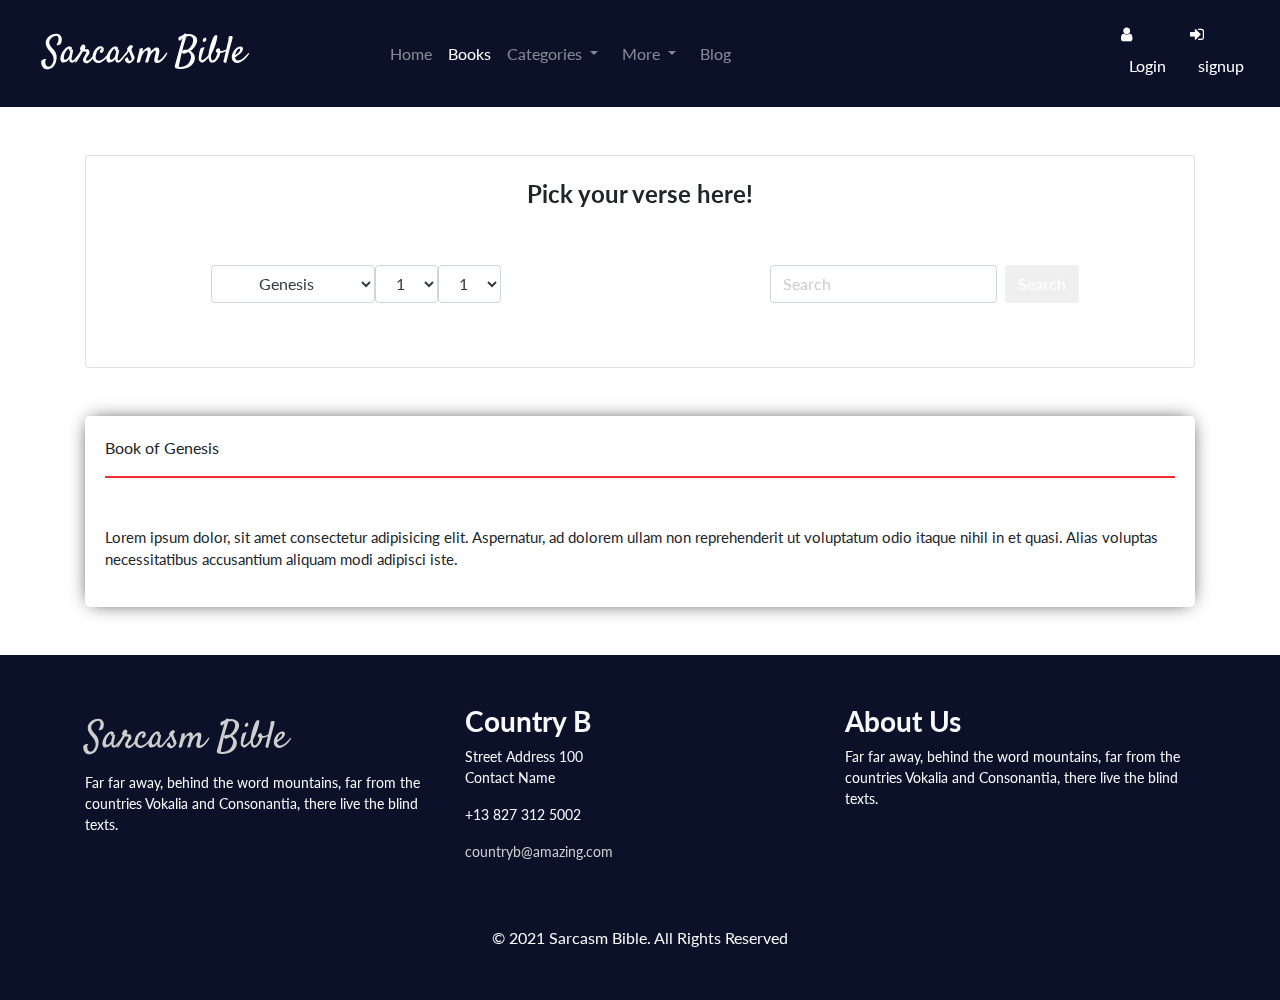
<file: books.html>
<!DOCTYPE html>
<html lang="en">

<head>
    <meta charset="UTF-8" />
    <meta name="viewport" content="width=device-width, initial-scale=1.0" />
    <title>Home</title>
    <!---------------------------- Offline cdn ----------------------------------------------------------->
    <link rel="stylesheet" href="/assets/boostrap/css/bootstrap.min.css" />
    <!-------------------------------------------Online cdn ---------------------------------------------->
    <!-- <link rel="stylesheet" href="https://maxcdn.bootstrapcdn.com/bootstrap/4.0.0/css/bootstrap.min.css"
        integrity="sha384-Gn5384xqQ1aoWXA+058RXPxPg6fy4IWvTNh0E263XmFcJlSAwiGgFAW/dAiS6JXm" crossorigin="anonymous"> -->
    <!-- <link href="https://cdn.jsdelivr.net/npm/bootstrap@5.0.0-beta2/dist/css/bootstrap.min.css" rel="stylesheet"
    integrity="sha384-BmbxuPwQa2lc/FVzBcNJ7UAyJxM6wuqIj61tLrc4wSX0szH/Ev+nYRRuWlolflfl" crossorigin="anonymous"> -->

    <link rel="stylesheet" href="/assets/stylesheets/styles.css" />
    <link rel="preconnect" href="https://fonts.gstatic.com" />
    <link
        href="https://fonts.googleapis.com/css2?family=Lato:wght@300;400&family=Montez&family=Montserrat&family=Poppins&family=Roboto:wght@300&family=Satisfy&display=swap"
        rel="stylesheet" />
    <link rel="stylesheet" href="https://cdnjs.cloudflare.com/ajax/libs/font-awesome/4.7.0/css/font-awesome.min.css" />
</head>

<body>
    <header>
        <div class="">

            <nav id="navbar" class="navbar navbar-expand-md navbar-dark">
                <div class="col-3 text-left">
                    <a class="navbar-brand" href="/index.html">Sarcasm Bible
                        <!-- <img src="./imgs/logo.png" height="30" alt="image" /> -->
                    </a>
                </div>
                <button class="navbar-toggler" type="button" data-trigger="#main_nav">
                    <span class="navbar-toggler-icon"></span>
                </button>
                <div class="navbar-collapse" id="main_nav">
                    <div class="offcanvas-header mt-3">
                        <button class="btn btn-outline-primary btn-close  ">
                            X
                        </button>
                    </div>
                    <ul class="navbar-nav ml-5">

                        <li class="nav-item">
                            <!-- <i class="fa fa-home" a ria-hidden="true"></i> -->
                            <a class="nav-link" href="/index.html">Home</a>
                        </li>

                        <li class="nav-item dropdown more">
                            <a class="nav-link active" href="#">
                                Books
                            </a>

                        </li>
                        <li class="d-md-flex d-sm-none d-none nav-item dropdown position-static">
                            <!-- <i class="fa fa-list" aria-hidden="true"></i> -->
                            <a class="nav-link dropdown-toggle" href="#" role="button" data-toggle="dropdown"
                                aria-haspopup="true" aria-expanded="false">Categories
                            </a>
                            <ul class="dropdown-menu w-25 shadow p-0" id="navbarD  ropdownMega">
                                <li class="dropdown-item">
                                    <div class="row py-3 categories">

                                        <div class="col-md-12 col-lg- pb-2">
                                            <div class="card-body py-2 d-flex flex-column">
                                                <div class="d-flex justify-content-around">
                                                    <button class="btn mt-2">College</button>
                                                    <button class="btn mt-2">Drugs</button>
                                                </div>
                                                <div class="d-flex justify-content-around">
                                                    <button class="btn mt-2">Fun</button>
                                                    <button class="btn mt-2">Food</button>
                                                </div>
                                            </div>
                                        </div>

                                    </div>
                                </li>
                            </ul>
                        </li>
                        <li class="d-md-flex d-sm-none d-none ml-md-2 ml-sm-none nav-item dropdown more">
                            <!-- <i class="fa fa-list" aria-hidden="true"></i> -->
                            <a class="nav-link dropdown-toggle" href="#" id="navbarDropdownLbl" role="button"
                                data-toggle="dropdown" aria-haspopup="true" aria-expanded="false">
                                More
                            </a>
                            <div class="dropdown-menu dropdown-menu-left w-auto shadow p-0" id="navbarDropdown"
                                aria-labelledby="navbarDropdownLbl">
                                <a class="dropdown-item d-flex flex-nowrap align-items-center px-0 py-1" target="new"
                                    rel="nofollow" href="./contribute verse.html">
                                    <!-- </div> -->
                                    <div class="pl-2 pr-4 py-2">
                                        <p class="mb-0">Contribute verses</p>
                                    </div>
                                </a>

                                <a class="dropdown-item d-flex flex-nowrap align-items-center px-0 py-1" target="new"
                                    rel="nofollow" href="/sponsor.html">

                                    <div class="pl-2 pr-4 py-2">
                                        <p class="mb-0">Sponsor</p>
                                    </div>
                                </a>
                                <a class="dropdown-item d-flex flex-nowrap align-items-center px-0 py-1" target="new"
                                    rel="nofollow" href="">

                                    <div class="pl-2 pr-4">
                                        <p>Follow us!</p>
                                    </div>
                                </a>
                            </div>
                        </li>
                        <li class="d-md-flex  ml-md-2 ml-sm-none nav-item">
                            <a class="nav-link" href="/blog.html">Blog</a>
                        </li>
                    </ul>
                    <ul class="navbar-nav ml-md-auto ml-sm-5 ml-5">

                        <li class="nav-item active mr-3">
                            <i class="fa fa-user" a ria-hidden="true"></i>
                            <a class="nav-link" href="/login.html">Login</a>
                        </li>
                        <li class="nav-item active">
                            <i class="fa fa-sign-in" a ria-hidden="true"></i>
                            <a class="nav-link" href="/signup.html">signup</a>
                        </li>

                </div>
            </nav>

        </div>
    </header>



    <main class="main-content mt-5 mb-5">

        <div class="container">
            <div class="row">
                <div class="mb-5 col-md-12  ">
                    <div class="position-sticky card">
                        <div class="sticky-top">
                            <div class="card-heading text-center mt-4">
                                <h4 class="font-weight-bold">Pick your verse here!</h4>
                            </div>
                            <div class="row">
                                <div class=" my-5 col-12 col-sm-12 col-md-6">
                                    <div class="d-flex w-100 justify-content-center">
                                        <div class="">
                                            <select class="form-control text-dark mr-2" name="" id="">
                                                <option class="mt-2 p-2 rounded border text-center">
                                                    Genesis
                                                </option>
                                                <option class="mt-2 p-2 rounded border text-center">
                                                    Smiley
                                                </option>
                                                <option class="mt-2 p-2 rounded border text-center">
                                                    1st Book of Lol
                                                </option>
                                                <option class="mt-2 p-2 rounded border text-center">
                                                    2nd Book of Lol
                                                </option>
                                                <option class="mt-2 p-2 rounded border text-center">
                                                    Skiboro
                                                </option>
                                                <option class="mt-2 p-2 rounded border text-center">
                                                    Fancy
                                                </option>
                                                <option class="mt-2 p-2 rounded border text-center">
                                                    Boyses
                                                </option>
                                            </select>
                                        </div>
                                        <div class="">
                                            <select class="form-control text-dark mr-2" name="" id="">
                                                <option class="mt-2 p-2 rounded border text-center">
                                                    1
                                                </option>
                                                <option class="mt-2 p-2 rounded border text-center">
                                                    2
                                                </option>
                                                <option class="mt-2 p-2 rounded border text-center">
                                                    3 </option>
                                                <option class="mt-2 p-2 rounded border text-center">
                                                    4 </option>
                                                <option class="mt-2 p-2 rounded border text-center">
                                                    5
                                                </option>
                                                <option class="mt-2 p-2 rounded border text-center">
                                                    6
                                                </option>
                                                <option class="mt-2 p-2 rounded border text-center">
                                                    7 </option>
                                            </select>
                                        </div>
                                        <div class="">
                                            <select class="form-control text-dark mr-2" name="" id="">
                                                <option class="mt-2 p-2 rounded border text-center">
                                                    1
                                                </option>
                                                <option class="mt-2 p-2 rounded border text-center">
                                                    2
                                                </option>
                                                <option class="mt-2 p-2 rounded border text-center">
                                                    3 </option>
                                                <option class="mt-2 p-2 rounded border text-center">
                                                    4 </option>
                                                <option class="mt-2 p-2 rounded border text-center">
                                                    5
                                                </option>
                                                <option class="mt-2 p-2 rounded border text-center">
                                                    6
                                                </option>
                                                <option class="mt-2 p-2 rounded border text-center">
                                                    7 </option>
                                            </select>
                                        </div>
                                    </div>
                                    
                                </div>
                                <div class="d-none d-sm-none d-md-block col-12 my-5 col-md-6 col-sm-12">
                                    <form>
                                        <div class="d-flex justify-content-center">
                                            <div class="form-group mr-md-2 mr-0 mr-sm-2">
                                                <input type="text" class="form-control rounded" id="exampleInputEmail1"
                                                    aria-describedby="emailHelp" placeholder="Search">
                                            </div>
                                            <div>
                                                <button class="btn text-white bg-primary-blue">Search</button>
                                            </div>
    
                                        </div>
                                    </form>
                                </div>
    
                            </div>

                        </div>

                    </div>
                </div>
            </div>


            <div class="word">
                <div class="top">
                    <div class="date d-flex justify-content-between align-items-center">
                        <p>Book of Genesis</p>

                    </div>
                </div>
                <p class="content mt-5">
                    Lorem ipsum dolor, sit amet consectetur adipisicing elit.
                    Aspernatur, ad dolorem ullam non reprehenderit ut voluptatum odio
                    itaque nihil in et quasi. Alias voluptas necessitatibus
                    accusantium aliquam modi adipisci iste.
                </p>

            </div>
        </div>

        </div>
        </div>


        </article>
        </div>

    </main>
    <section>
        <footer class="fdb-block footer-large">
            <div class="container">
                <div class="row align-items-top text-center text-md-left">
                    <div class="col-12 col-sm-6 col-md-4">
                        <div class=" text-left">
                            <a class="navbar-brand" href="/index.html">Sarcasm Bible
                                <!-- <img src="./imgs/logo.png" height="30" alt="image" /> -->
                            </a>
                            <p>
                                Far far away, behind the word mountains, far from the countries
                                Vokalia and Consonantia, there live the blind texts.
                            </p>
                        </div>
                    </div>

                    <div class="col-12 col-sm-6 col-md-4 mt-4 mt-sm-0">
                        <h3><strong>Country B</strong></h3>
                        <p>Street Address 100<br />Contact Name</p>
                        <p>+13 827 312 5002</p>
                        <p><a href="https://www.froala.com">countryb@amazing.com</a></p>
                    </div>

                    <div class="col-12 col-md-4 mt-5 mt-md-0 text-md-left">
                        <h3><strong>About Us</strong></h3>
                        <p>
                            Far far away, behind the word mountains, far from the countries
                            Vokalia and Consonantia, there live the blind texts.
                        </p>
                    </div>
                </div>

                <div class="row mt-5">
                    <div class="col text-center">
                        © 2021 Sarcasm Bible. All Rights Reserved
                    </div>
                </div>
            </div>
        </footer>
    </section>

    <!---------------------------------Online scripts -------------------------------------------->
    <!-- <script src="https://code.jquery.com/jquery-3.2.1.slim.min.js"
        integrity="sha384-KJ3o2DKtIkvYIK3UENzmM7KCkRr/rE9/Qpg6aAZGJwFDMVNA/GpGFF93hXpG5KkN"
        crossorigin="anonymous"></script>
    <script src="https://cdnjs.cloudflare.com/ajax/libs/popper.js/1.12.9/umd/popper.min.js"
        integrity="sha384-ApNbgh9B+Y1QKtv3Rn7W3mgPxhU9K/ScQsAP7hUibX39j7fakFPskvXusvfa0b4Q"
        crossorigin="anonymous"></script>
    <script src="https://maxcdn.bootstrapcdn.com/bootstrap/4.0.0/js/bootstrap.min.js"
        integrity="sha384-JZR6Spejh4U02d8jOt6vLEHfe/JQGiRRSQQxSfFWpi1MquVdAyjUar5+76PVCmYl"
        crossorigin="anonymous"></script> -->

    <!----------------------------------- OFfline scripts ------------------------------------------->
    <script src="/assets/boostrap/js/jquery.js"></script>
    <script src="/assets/boostrap/js/bootstrap.min.js"></script>
    <!-- <script src="https://cdn.jsdelivr.net/npm/bootstrap@5.0.0-beta2/dist/js/bootstrap.bundle.min.js" integrity="sha384-b5kHyXgcpbZJO/tY9Ul7kGkf1S0CWuKcCD38l8YkeH8z8QjE0GmW1gYU5S9FOnJ0" crossorigin="anonymous"></script> -->

    <script src="/assets/scripts/script.js"></script>
</body>

</html>
</file>
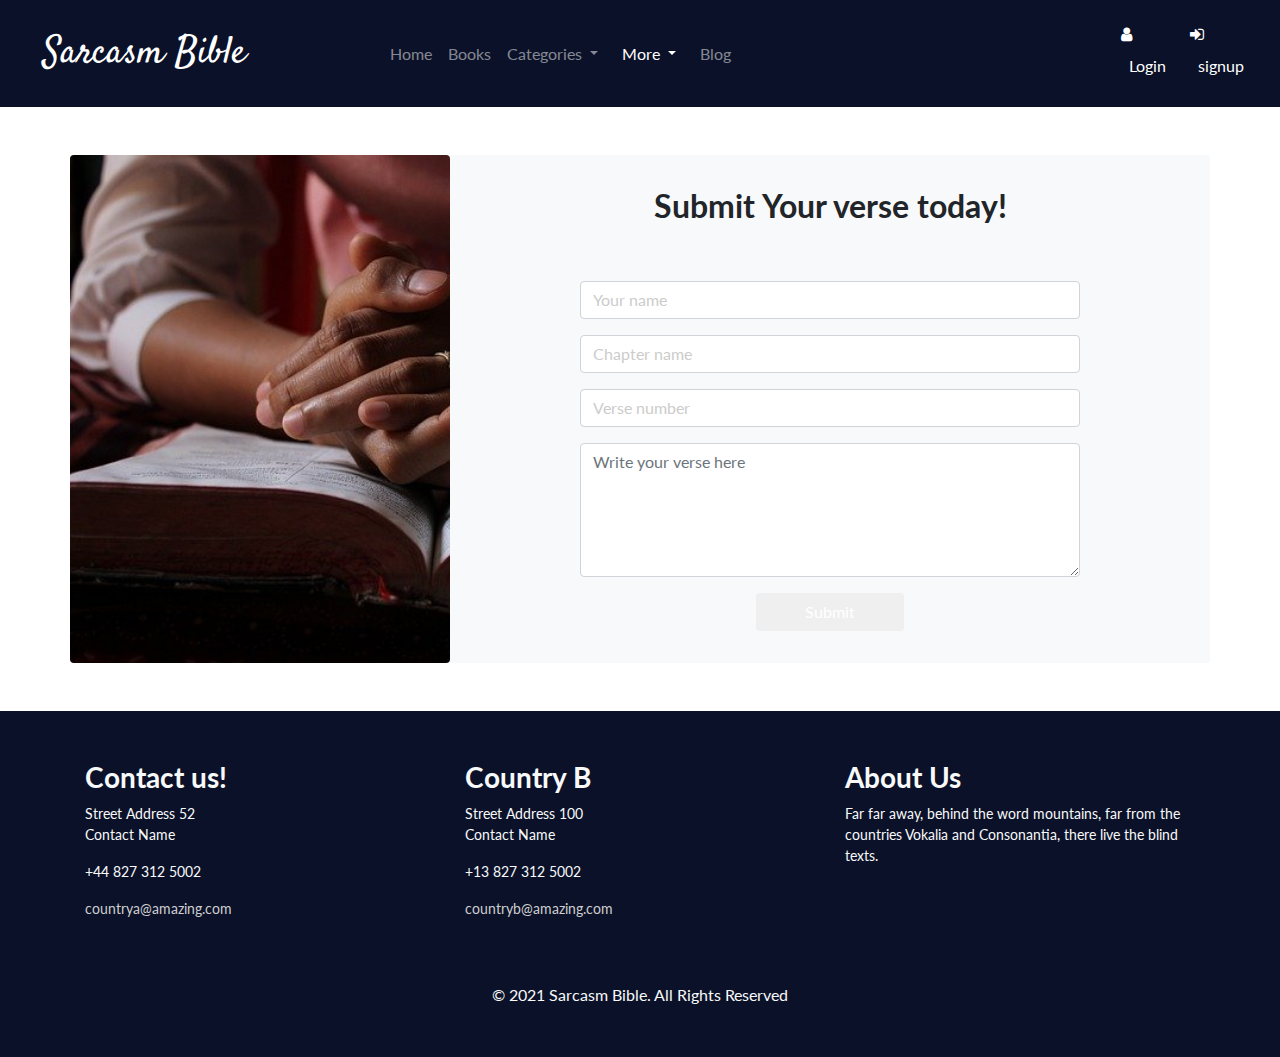
<file: contribute verse.html>
<!DOCTYPE html>
<html lang="en">

<head>
  <meta charset="UTF-8" />
  <meta name="viewport" content="width=device-width, initial-scale=1.0" />
  <title>Home</title>
  <!---------------------------- Offline cdn ----------------------------------------------------------->
  <link rel="stylesheet" href="/assets/boostrap/css/bootstrap.min.css" />
  <!-------------------------------------------Online cdn ---------------------------------------------->
  <!-- <link rel="stylesheet" href="https://maxcdn.bootstrapcdn.com/bootstrap/4.0.0/css/bootstrap.min.css"
        integrity="sha384-Gn5384xqQ1aoWXA+058RXPxPg6fy4IWvTNh0E263XmFcJlSAwiGgFAW/dAiS6JXm" crossorigin="anonymous"> -->
  <!-- <link href="https://cdn.jsdelivr.net/npm/bootstrap@5.0.0-beta2/dist/css/bootstrap.min.css" rel="stylesheet"
    integrity="sha384-BmbxuPwQa2lc/FVzBcNJ7UAyJxM6wuqIj61tLrc4wSX0szH/Ev+nYRRuWlolflfl" crossorigin="anonymous"> -->

  <link rel="stylesheet" href="/assets/stylesheets/styles.css" />
  <link rel="preconnect" href="https://fonts.gstatic.com" />
  <link
    href="https://fonts.googleapis.com/css2?family=Lato:wght@300;400&family=Montez&family=Montserrat&family=Poppins&family=Roboto:wght@300&family=Satisfy&display=swap"
    rel="stylesheet" />
  <link rel="stylesheet" href="https://cdnjs.cloudflare.com/ajax/libs/font-awesome/4.7.0/css/font-awesome.min.css" />
</head>

<body class="custom-light">
  <header>
    <div class="">

      <nav id="navbar" class="navbar navbar-expand-md navbar-dark">
        <div class="col-3 text-left">
          <a class="navbar-brand" href="/index.html">Sarcasm Bible
            <!-- <img src="./imgs/logo.png" height="30" alt="image" /> -->
          </a>
        </div>
        <button class="navbar-toggler" type="button" data-trigger="#main_nav">
          <span class="navbar-toggler-icon"></span>
        </button>
        <div class="navbar-collapse" id="main_nav">
          <div class="offcanvas-header mt-3">
            <button class="btn btn-outline-primary btn-close  ">
              X
            </button>
          </div>
          <ul class="navbar-nav ml-5">

            <li class="nav-item">
              <!-- <i class="fa fa-home" a ria-hidden="true"></i> -->
              <a class="nav-link" href="/index.html">Home</a>
            </li>

            <li class="nav-item dropdown more">
              <a class="nav-link" href="#">
                Books
              </a>

            </li>
            <li class="d-md-flex d-sm-none d-none nav-item dropdown position-static">
              <!-- <i class="fa fa-list" aria-hidden="true"></i> -->
              <a class="nav-link dropdown-toggle" href="#" role="button" data-toggle="dropdown" aria-haspopup="true"
                aria-expanded="false">Categories
              </a>
              <ul class="dropdown-menu w-25 shadow p-0" id="navbarD  ropdownMega">
                <li class="dropdown-item">
                  <div class="row py-3 categories">

                    <div class="col-md-12 col-lg- pb-2">
                      <div class="card-body py-2 d-flex flex-column">
                        <div class="d-flex justify-content-around">
                          <button class="btn mt-2">College</button>
                          <button class="btn mt-2">Drugs</button>
                        </div>
                        <div class="d-flex justify-content-around">
                          <button class="btn mt-2">Fun</button>
                          <button class="btn mt-2">Food</button>
                        </div>
                      </div>
                    </div>

                  </div>
                </li>
              </ul>
            </li>
            <li class="d-md-flex d-sm-none d-none ml-md-2 ml-sm-none nav-item dropdown more">
              <!-- <i class="fa fa-list" aria-hidden="true"></i> -->
              <a class="nav-link active dropdown-toggle" href="#" id="navbarDropdownLbl" role="button" data-toggle="dropdown"
                aria-haspopup="true" aria-expanded="false">
                More
              </a>
              <div class="dropdown-menu dropdown-menu-left w-auto shadow p-0" id="navbarDropdown"
                aria-labelledby="navbarDropdownLbl">
                <a class="dropdown-item d-flex flex-nowrap align-items-center px-0 py-1" target="new" rel="nofollow"
                  href="./contribute verse.html">
                  <!-- </div> -->
                  <div class="pl-2 pr-4 py-2">
                    <p class="mb-0">Contribute verses</p>
                  </div>
                </a>

                <a class="dropdown-item d-flex flex-nowrap align-items-center px-0 py-1" target="new" rel="nofollow"
                  href="/sponsor.html">

                  <div class="pl-2 pr-4 py-2">
                    <p class="mb-0">Sponsor</p>
                  </div>
                </a>
                <a class="dropdown-item d-flex flex-nowrap align-items-center px-0 py-1" target="new" rel="nofollow"
                  href="">

                  <div class="pl-2 pr-4">
                    <p>Follow us!</p>
                  </div>
                </a>
              </div>
            </li>
            <li class="d-md-flex  ml-md-2 ml-sm-none nav-item">
              <a class="nav-link" href="/blog.html">Blog</a>
            </li>
          </ul>
          <ul class="navbar-nav ml-md-auto ml-sm-5 ml-5">

            <li class="nav-item active mr-3">
              <i class="fa fa-user" a ria-hidden="true"></i>
              <a class="nav-link" href="/login.html">Login</a>
            </li>
            <li class="nav-item active">
              <i class="fa fa-sign-in" a ria-hidden="true"></i>
              <a class="nav-link" href="/signup.html">signup</a>
            </li>

        </div>
      </nav>

      <!-- <div class="topsearch form-group">
        <label for=""></label>
        <input type="text" class="form-control" name="" id="" aria-describedby="helpId"
          placeholder="Type a word.............." />
      </div> -->

    </div>
  </header>


  <main class="main-content my-md-5">

    <div class="rounded shadow container bg-light rounded mb-5 mt-sm-5 mt-5 ">
      <div class="row">
        <div class="d-none d-md-flex my-0 my-md-0 col col-md-4 col-sm-none rounded"
          style="background: url('./assets/images/praying-5406270_640.jpg'); background-size: cover;">
          <h1 style="height: 500px;"></h1>
        </div>
        <div class="d-flex justify-content-center align-items-center col col-md-8">

          <div class="w-75">
            <div class="text-center">
              <h2 class="p-4 font-weight-bold">Submit Your verse today!</h2>
            </div>
            <div class="d-flex justify-content-center ">

              <form action="" class="p-4 w-100">
                <div class="form-group">
                  <input type="text" name="cname" id="" class="form-control" placeholder="Your name"
                    aria-describedby="helpId" required aria-required="true">
                  <!-- <small id="helpId" class="text-muted">Help text</small> -->
                </div>
                <div class="form-group">
                  <input type="text" name="chname" id="" class="form-control" placeholder="Chapter name"
                    aria-describedby="helpId" required aria-required="true">
                  <!-- <small id="helpId" class="text-muted">Help text</small> -->
                </div>
                <div class="form-group">
                  <input type="text" name="vname" id="" class="form-control" placeholder="Verse number"
                    aria-describedby="helpId" required aria-required="true">
                  <!-- <small id="helpId" class="text-muted">Help text</small> -->
                </div>

                <div class="form-group">
                  <textarea class="form-control" name="" id="" rows="5" placeholder="Write your verse here"></textarea>
                </div>
                <div class="text-center">
                  <button class="btn bg-primary-blue text-white px-5" type="submit">Submit</button>

                </div>
              </form>
            </div>
          </div>
        </div>
      </div>
    </div>

    <section>
      <footer class="fdb-block footer-large">
        <div class="container">
          <div class="row align-items-top text-center text-md-left">
            <div class="col-12 col-sm-6 col-md-4">
              <h3><strong>Contact us!</strong></h3>
              <p>Street Address 52<br />Contact Name</p>
              <p>+44 827 312 5002</p>
              <p><a href="https://www.froala.com">countrya@amazing.com</a></p>
            </div>

            <div class="col-12 col-sm-6 col-md-4 mt-4 mt-sm-0">
              <h3><strong>Country B</strong></h3>
              <p>Street Address 100<br />Contact Name</p>
              <p>+13 827 312 5002</p>
              <p><a href="https://www.froala.com">countryb@amazing.com</a></p>
            </div>

            <div class="col-12 col-md-4 mt-5 mt-md-0 text-md-left">
              <h3><strong>About Us</strong></h3>
              <p>
                Far far away, behind the word mountains, far from the countries
                Vokalia and Consonantia, there live the blind texts.
              </p>
            </div>
          </div>

          <div class="row mt-5">
            <div class="col text-center">
              © 2021 Sarcasm Bible. All Rights Reserved
            </div>
          </div>
        </div>
      </footer>
    </section>

    <!---------------------------------Online scripts -------------------------------------------->
    <!-- <script src="https://code.jquery.com/jquery-3.2.1.slim.min.js"
        integrity="sha384-KJ3o2DKtIkvYIK3UENzmM7KCkRr/rE9/Qpg6aAZGJwFDMVNA/GpGFF93hXpG5KkN"
        crossorigin="anonymous"></script>
    <script src="https://cdnjs.cloudflare.com/ajax/libs/popper.js/1.12.9/umd/popper.min.js"
        integrity="sha384-ApNbgh9B+Y1QKtv3Rn7W3mgPxhU9K/ScQsAP7hUibX39j7fakFPskvXusvfa0b4Q"
        crossorigin="anonymous"></script>
    <script src="https://maxcdn.bootstrapcdn.com/bootstrap/4.0.0/js/bootstrap.min.js"
        integrity="sha384-JZR6Spejh4U02d8jOt6vLEHfe/JQGiRRSQQxSfFWpi1MquVdAyjUar5+76PVCmYl"
        crossorigin="anonymous"></script> -->

    <!----------------------------------- OFfline scripts ------------------------------------------->
    <script src="/assets/boostrap/js/jquery.js"></script>
    <script src="/assets/boostrap/js/bootstrap.min.js"></script>
    <!-- <script src="https://cdn.jsdelivr.net/npm/bootstrap@5.0.0-beta2/dist/js/bootstrap.bundle.min.js" integrity="sha384-b5kHyXgcpbZJO/tY9Ul7kGkf1S0CWuKcCD38l8YkeH8z8QjE0GmW1gYU5S9FOnJ0" crossorigin="anonymous"></script> -->

    <script src="/assets/scripts/script.js"></script>
</body>

</html>
</file>
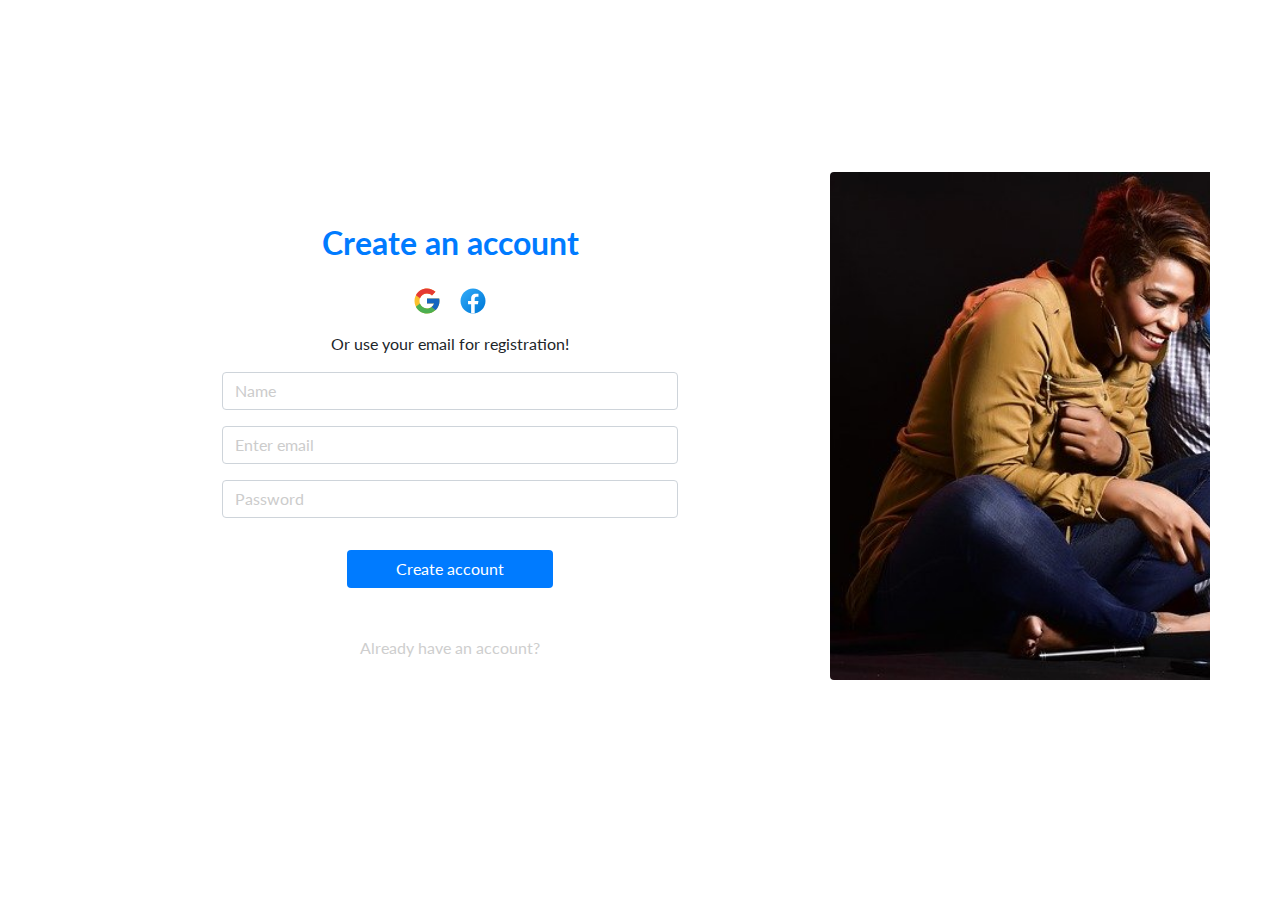
<file: signup.html>
<html lang="en">

<head>
    <meta charset="UTF-8">
    <meta http-equiv="X-UA-Compatible" content="IE=edge">
    <meta name="viewport" content="width=device-width, initial-scale=1.0">
    <title>Sarcasm | Signup</title>
    <!---------------------------- Offline cdn ----------------------------------------------------------->
    <link rel="stylesheet" href="/assets/boostrap/css/bootstrap.min.css" />
    <!-------------------------------------------Online cdn ---------------------------------------------->
    <!-- <link rel="stylesheet" href="https://maxcdn.bootstrapcdn.com/bootstrap/4.0.0/css/bootstrap.min.css"
        integrity="sha384-Gn5384xqQ1aoWXA+058RXPxPg6fy4IWvTNh0E263XmFcJlSAwiGgFAW/dAiS6JXm" crossorigin="anonymous"> -->
    <!-- <link href="https://cdn.jsdelivr.net/npm/bootstrap@5.0.0-beta2/dist/css/bootstrap.min.css" rel="stylesheet"
    integrity="sha384-BmbxuPwQa2lc/FVzBcNJ7UAyJxM6wuqIj61tLrc4wSX0szH/Ev+nYRRuWlolflfl" crossorigin="anonymous"> -->

    <link rel="stylesheet" href="/assets/stylesheets/styles.css" />
    <link rel="preconnect" href="https://fonts.gstatic.com" />
    <link
        href="https://fonts.googleapis.com/css2?family=Lato:wght@300;400&family=Montez&family=Montserrat&family=Poppins&family=Roboto:wght@300&family=Satisfy&display=swap"
        rel="stylesheet" />
    <link rel="stylesheet" href="https://cdnjs.cloudflare.com/ajax/libs/font-awesome/4.7.0/css/font-awesome.min.css" />
</head>

<body>
    <main class="d-flex align-items-center h-100 custom-light">
        <div class="container bg-light shadow mb-5 bg-white rounded">
            <div class="row align-items-center h-80">
                <div class="d-md-block d-lg-block col col-md-8">
                    <div class="title">
                        <h2 class="font-weight-bold text-center mb-2 pb-3 text-primary pt-5">Create an account</h2>
                    </div>
                    <div class="d-flex justify-content-center">
                        <div>
                            <a href="" class="mr-3"> <img src="./assets/svg/icons8-google.svg" alt="" width="30px"></a>
                        </div>
                        <div>
                            <a href="" class=""> <img src="./assets/svg/icons8-facebook.svg" alt="" width="30px"></a>
                        </div>


                    </div>

                    <div class="text-center my-3">
                        <p>Or use your email for registration!</p>
                    </div>

                    <form>
                        <div class="d-flex justify-content-center">
                            <div class="col col-md-8">
                                <div class="form-group">
                                    <input type="text" class="form-control rounded" id="exampleInputEmail1"
                                        aria-describedby="emailHelp" placeholder="Name">
                                </div>
                                <div class="form-group">
                                    <input type="email" class="form-control rounded" id="exampleInputEmail1"
                                        aria-describedby="emailHelp" placeholder="Enter email">
                                </div>
                                <div class="form-group">
                                    <input type="password" class="form-control" id="exampleInputPassword1"
                                        placeholder="Password">
                                </div>
                                <div class="text-center">
                                    <button type="submit" class="px-5 mt-3 text-white btn bg-primary">Create account</button>
                                </div>
                                <div class="login text-center mt-5">
                                    <a href="/login.html">Already have an account?</a>
                                </div>

                            </div>
                        </div>
                    </form>
                </div>
                <div class="d-md-block d-sm-none d-none col col-md-4 rounded-left"
                    style="background: url('./assets/images/adult-3086304_640.jpg'); background-size: cover;">
                    <!-- <img src="./assets/images/book-1209805_640.jpg" alt=""> -->
                    <h1 style="height: 500px;"></h1>
                </div>
            </div>
        </div>

    </main>

    <!---------------------------------Online scripts -------------------------------------------->
    <!-- <script src="https://code.jquery.com/jquery-3.2.1.slim.min.js"
        integrity="sha384-KJ3o2DKtIkvYIK3UENzmM7KCkRr/rE9/Qpg6aAZGJwFDMVNA/GpGFF93hXpG5KkN"
        crossorigin="anonymous"></script>
    <script src="https://cdnjs.cloudflare.com/ajax/libs/popper.js/1.12.9/umd/popper.min.js"
        integrity="sha384-ApNbgh9B+Y1QKtv3Rn7W3mgPxhU9K/ScQsAP7hUibX39j7fakFPskvXusvfa0b4Q"
        crossorigin="anonymous"></script>
    <script src="https://maxcdn.bootstrapcdn.com/bootstrap/4.0.0/js/bootstrap.min.js"
        integrity="sha384-JZR6Spejh4U02d8jOt6vLEHfe/JQGiRRSQQxSfFWpi1MquVdAyjUar5+76PVCmYl"
        crossorigin="anonymous"></script> -->

    <!----------------------------------- OFfline scripts ------------------------------------------->
    <script src="/assets/boostrap/js/jquery.js"></script>
    <script src="/assets/boostrap/js/bootstrap.min.js"></script>
    <!-- <script src="https://cdn.jsdelivr.net/npm/bootstrap@5.0.0-beta2/dist/js/bootstrap.bundle.min.js" integrity="sha384-b5kHyXgcpbZJO/tY9Ul7kGkf1S0CWuKcCD38l8YkeH8z8QjE0GmW1gYU5S9FOnJ0" crossorigin="anonymous"></script> -->

    <script src="/assets/scripts/script.js"></script>

</body>

</html>
</file>
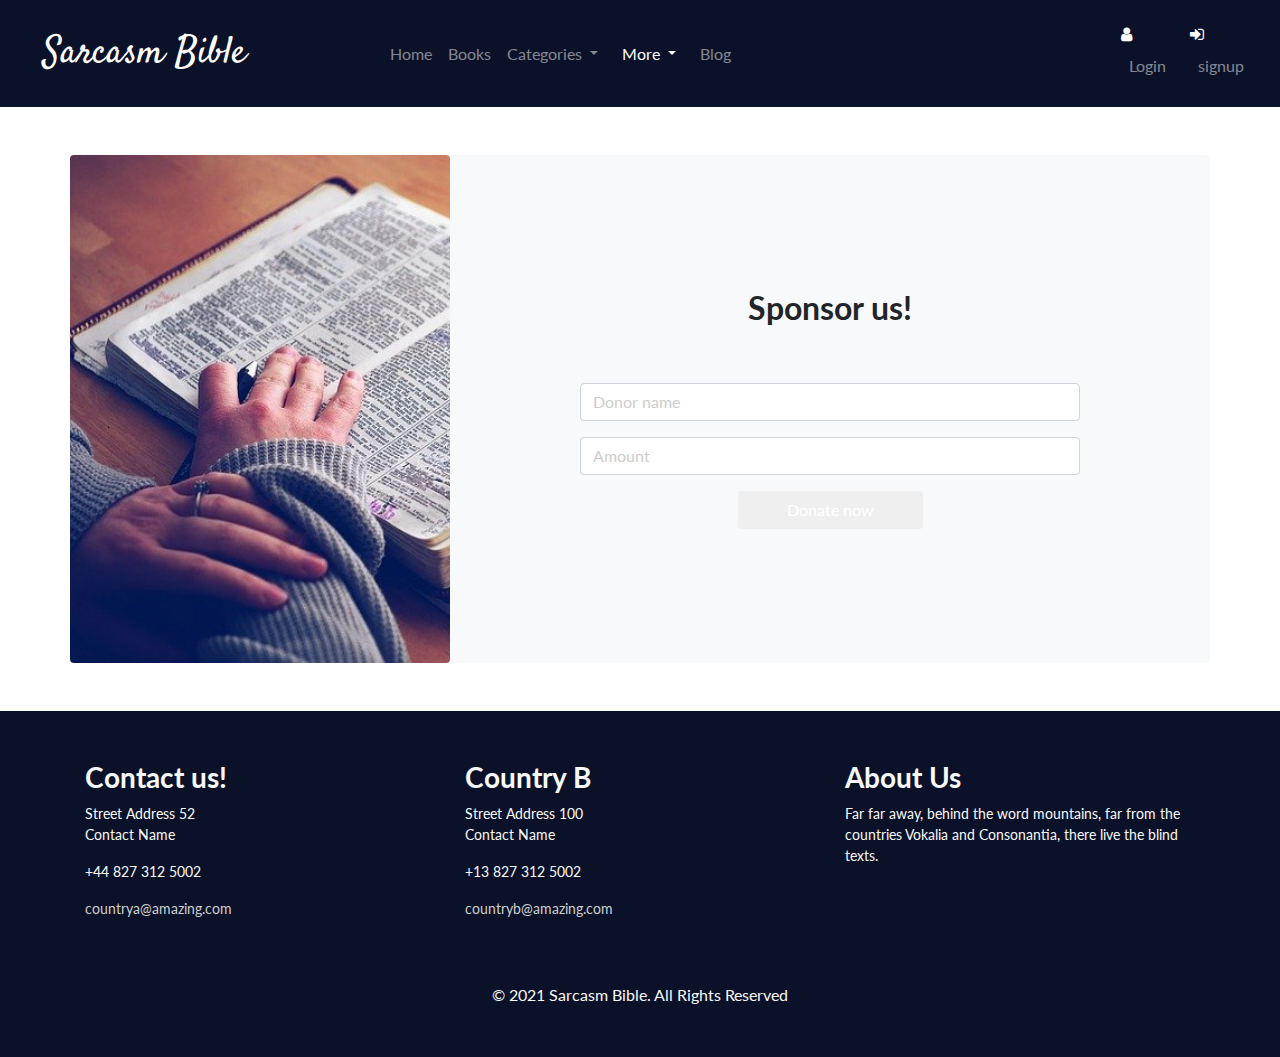
<file: sponsor.html>
<!DOCTYPE html>
<html lang="en">

<head>
  <meta charset="UTF-8" />
  <meta name="viewport" content="width=device-width, initial-scale=1.0" />
  <title>Home</title>
  <!---------------------------- Offline cdn ----------------------------------------------------------->
  <link rel="stylesheet" href="/assets/boostrap/css/bootstrap.min.css" />
  <!-------------------------------------------Online cdn ---------------------------------------------->
  <!-- <link rel="stylesheet" href="https://maxcdn.bootstrapcdn.com/bootstrap/4.0.0/css/bootstrap.min.css"
        integrity="sha384-Gn5384xqQ1aoWXA+058RXPxPg6fy4IWvTNh0E263XmFcJlSAwiGgFAW/dAiS6JXm" crossorigin="anonymous"> -->
  <!-- <link href="https://cdn.jsdelivr.net/npm/bootstrap@5.0.0-beta2/dist/css/bootstrap.min.css" rel="stylesheet"
    integrity="sha384-BmbxuPwQa2lc/FVzBcNJ7UAyJxM6wuqIj61tLrc4wSX0szH/Ev+nYRRuWlolflfl" crossorigin="anonymous"> -->

  <link rel="stylesheet" href="/assets/stylesheets/styles.css" />
  <link rel="preconnect" href="https://fonts.gstatic.com" />
  <link
    href="https://fonts.googleapis.com/css2?family=Lato:wght@300;400&family=Montez&family=Montserrat&family=Poppins&family=Roboto:wght@300&family=Satisfy&display=swap"
    rel="stylesheet" />
  <link rel="stylesheet" href="https://cdnjs.cloudflare.com/ajax/libs/font-awesome/4.7.0/css/font-awesome.min.css" />
</head>

<body class="custom-light">
  <header>
    <div class="">

      <nav id="navbar" class="navbar navbar-expand-md navbar-dark">
        <div class="col-3 text-left">
          <a class="navbar-brand" href="/index.html">Sarcasm Bible
            <!-- <img src="./imgs/logo.png" height="30" alt="image" /> -->
          </a>
        </div>
        <button class="navbar-toggler" type="button" data-trigger="#main_nav">
          <span class="navbar-toggler-icon"></span>
        </button>
        <div class="navbar-collapse" id="main_nav">
          <div class="offcanvas-header mt-3">
            <button class="btn btn-outline-primary btn-close  ">
              X
            </button>
          </div>
          <ul class="navbar-nav ml-5">

            <li class="nav-item">
              <!-- <i class="fa fa-home" a ria-hidden="true"></i> -->
              <a class="nav-link" href="/index.html">Home</a>
            </li>

            <li class="nav-item dropdown more">
              <a class="nav-link" href="#">
                Books
              </a>

            </li>
            <li class="d-md-flex d-sm-none nav-item dropdown position-static">
              <!-- <i class="fa fa-list" aria-hidden="true"></i> -->
              <a class="nav-link dropdown-toggle" href="#" role="button" data-toggle="dropdown" aria-haspopup="true"
                aria-expanded="false">Categories
              </a>
              <ul class="dropdown-menu w-25 shadow p-0" id="navbarD  ropdownMega">
                <li class="dropdown-item">
                  <div class="row py-3 categories">

                    <div class="col-md-12 col-lg- pb-2">
                      <div class="card-body py-2 d-flex flex-column">
                        <div class="d-flex justify-content-around">
                          <button class="btn mt-2">College</button>
                          <button class="btn mt-2">Drugs</button>
                        </div>
                        <div class="d-flex justify-content-around">
                          <button class="btn mt-2">Fun</button>
                          <button class="btn mt-2">Food</button>
                        </div>
                      </div>
                    </div>

                  </div>
                </li>
              </ul>
            </li>
            <li class="d-md-flex d-sm-none ml-md-2 ml-sm-none nav-item dropdown more">
              <!-- <i class="fa fa-list" aria-hidden="true"></i> -->
              <a class="nav-link active dropdown-toggle" href="#" id="navbarDropdownLbl" role="button" data-toggle="dropdown"
                aria-haspopup="true" aria-expanded="false">
                More
              </a>
              <div class="dropdown-menu dropdown-menu-left w-auto shadow p-0" id="navbarDropdown"
                aria-labelledby="navbarDropdownLbl">
                <a class="dropdown-item d-flex flex-nowrap align-items-center px-0 py-1" target="new" rel="nofollow"
                  href="./contribute verse.html">
                  <!-- </div> -->
                  <div class="pl-2 pr-4 py-2">
                    <p class="mb-0">Contribute verses</p>
                  </div>
                </a>

                <a class="dropdown-item d-flex flex-nowrap align-items-center px-0 py-1" target="new" rel="nofollow"
                  href="/sponsor.html">

                  <div class="pl-2 pr-4 py-2">
                    <p class="mb-0">Sponsor</p>
                  </div>
                </a>
                <a class="dropdown-item d-flex flex-nowrap align-items-center px-0 py-1" target="new" rel="nofollow"
                  href="">

                  <div class="pl-2 pr-4">
                    <p>Follow us!</p>
                  </div>
                </a>
              </div>
            </li>
            <li class="d-md-flex  ml-md-2 ml-sm-none nav-item">
              <a class="nav-link" href="/blog.html">Blog</a>
            </li>
          </ul>
          <ul class="navbar-nav ml-md-auto ml-sm-5">

            <li class="nav-item  mr-3">
              <i class="fa fa-user" a ria-hidden="true"></i>
              <a class="nav-link" href="/login.html">Login</a>
            </li>
            <li class="nav-item ">
              <i class="fa fa-sign-in" a ria-hidden="true"></i>
              <a class="nav-link" href="/signup.html">signup</a>
            </li>

        </div>
      </nav>

      <!-- <div class="topsearch form-group">
        <label for=""></label>
        <input type="text" class="form-control" name="" id="" aria-describedby="helpId"
          placeholder="Type a word.............." />
      </div> -->

    </div>
  </header>


  <main class="main-content my-md-5">

    <div class="rounded shadow container bg-light rounded mb-5 mt-sm-5 mt-5 ">
      <div class="row">

        <div class="d-none d-md-flex my-0 my-md-0 col col-md-4 col-sm-none rounded"
          style="background: url('./assets/images/book-1209805_640.jpg'); background-size: cover;">
          <h1 style="height: 500px;"></h1>
        </div>
        <div class="d-flex align-items-center col col-md-8">
          <div class="w-100">
            <div class="text-center">
              <h2 class="p-4 font-weight-bold">Sponsor us!</h2>
            </div>
            <div class="d-flex justify-content-center">

              <form action="" class="p-4 w-75">

                <div>
                  <div class="form-group">
                    <input type="text" name="chname" id="" class="form-control" placeholder="Donor name"
                      aria-describedby="helpId" required aria-required="true">
                    <!-- <small id="helpId" class="text-muted">Help text</small> -->
                  </div>
                  <div class="form-group">
                    <input type="text" name="vname" id="" class="form-control" placeholder="Amount"
                      aria-describedby="helpId" required aria-required="true">
                    <!-- <small id="helpId" class="text-muted">Help text</small> -->
                  </div>

                  <div class="text-center">
                    <button class="btn bg-primary-blue text-white px-5" type="submit">Donate now</button>

                  </div>
                </div>
              </form>
            </div>

          </div>
        </div>
      </div>
    </div>

    <section>
      <footer class="fdb-block footer-large">
        <div class="container">
          <div class="row align-items-top text-center text-md-left">
            <div class="col-12 col-sm-6 col-md-4">
              <h3><strong>Contact us!</strong></h3>
              <p>Street Address 52<br />Contact Name</p>
              <p>+44 827 312 5002</p>
              <p><a href="https://www.froala.com">countrya@amazing.com</a></p>
            </div>

            <div class="col-12 col-sm-6 col-md-4 mt-4 mt-sm-0">
              <h3><strong>Country B</strong></h3>
              <p>Street Address 100<br />Contact Name</p>
              <p>+13 827 312 5002</p>
              <p><a href="https://www.froala.com">countryb@amazing.com</a></p>
            </div>

            <div class="col-12 col-md-4 mt-5 mt-md-0 text-md-left">
              <h3><strong>About Us</strong></h3>
              <p>
                Far far away, behind the word mountains, far from the countries
                Vokalia and Consonantia, there live the blind texts.
              </p>
            </div>
          </div>

          <div class="row mt-5">
            <div class="col text-center">
              © 2021 Sarcasm Bible. All Rights Reserved
            </div>
          </div>
        </div>
      </footer>
    </section>

    <!---------------------------------Online scripts -------------------------------------------->
    <!-- <script src="https://code.jquery.com/jquery-3.2.1.slim.min.js"
        integrity="sha384-KJ3o2DKtIkvYIK3UENzmM7KCkRr/rE9/Qpg6aAZGJwFDMVNA/GpGFF93hXpG5KkN"
        crossorigin="anonymous"></script>
    <script src="https://cdnjs.cloudflare.com/ajax/libs/popper.js/1.12.9/umd/popper.min.js"
        integrity="sha384-ApNbgh9B+Y1QKtv3Rn7W3mgPxhU9K/ScQsAP7hUibX39j7fakFPskvXusvfa0b4Q"
        crossorigin="anonymous"></script>
    <script src="https://maxcdn.bootstrapcdn.com/bootstrap/4.0.0/js/bootstrap.min.js"
        integrity="sha384-JZR6Spejh4U02d8jOt6vLEHfe/JQGiRRSQQxSfFWpi1MquVdAyjUar5+76PVCmYl"
        crossorigin="anonymous"></script> -->

    <!----------------------------------- OFfline scripts ------------------------------------------->
    <script src="/assets/boostrap/js/jquery.js"></script>
    <script src="/assets/boostrap/js/bootstrap.min.js"></script>
    <!-- <script src="https://cdn.jsdelivr.net/npm/bootstrap@5.0.0-beta2/dist/js/bootstrap.bundle.min.js" integrity="sha384-b5kHyXgcpbZJO/tY9Ul7kGkf1S0CWuKcCD38l8YkeH8z8QjE0GmW1gYU5S9FOnJ0" crossorigin="anonymous"></script> -->

    <script src="/assets/scripts/script.js"></script>
</body>

</html>
</file>
<file: assets/stylesheets/styles.css>
:root {
  /* --soft-blue: #00a8ff; */
  /* --primary-color: #05668d; */
  /* --primary-color: #084c61; */
  --primary-color: #0a1128;
  /* --primary-color: #042a2b; */
  --light-red: #ee2e31;
  --hard-blue: #273c75;
  --dark-overlay: rgba(22, 21, 21, 0.178);
  --light-white: rgb(243, 243, 243);
  --text: #2f3640;
  --light-text: #f8f9fa;
  --facebook-blue: #4267b2;
  --twitter-blue: #1da1f2;
}

*{
  /* border: 2px solid red !important; */
}
body {
  height: 100vh;
  font-family: "lato", "Roboto", "monsterat";
}


header {
  padding: 12px;
  background-color: var(--primary-color);
  min-width: 100%;
}
.dropdown-menu {
  z-index: 1;
}
a {
  color: rgb(206, 206, 206);
}
.navbar-brand {
  font-family: "Satisfy", cursive;
  font-size: 38px;
}


.form-group input::placeholder {
  color: #ccc;
}
nav{
  z-index: 99;
}
.nav-item i{
  color: #fff;
}

/* -----------------Main section------------------------- */

.main-content .word,
aside {
  padding: 20px;
  border-radius: 5px;
  -webkit-box-shadow: 0px 0px 19px -6px rgba(0, 0, 0, 1);
  -moz-box-shadow: 0px 0px 19px -6px rgba(0, 0, 0, 1);
  box-shadow: 0px 0px 19px -6px rgba(0, 0, 0, 1);
  width: 100%;
}
aside{
  padding: 0;
}
.top {
  border-bottom: 2px solid var(--light-red);
}
.icons {
  display: flex;
  justify-content: space-around;
  width: 200px;
}
.icons i,
.btn i {
  font-size: 20px;
  color: var(--primary-color);
  transition: all 0.7s;
}
a:hover {
  color: #ffffff;
}
.icons i:hover,
.btn span:hover,
aside i:hover,
.main a:hover {
  color: var(--light-red);
  cursor: pointer;
  transition: all 0.2s;
}

.content {
  font-size: 15px;
}

.main .btn {
  border: 1px solid var(--primary-color);
  display: flex;
  justify-content: space-between;
  border-radius: 10px;
}
.btn i {
  margin: 0 8px;
  font-size: 18px;
  transition: all 0.5s;
}
.btn i:hover {
  color: var(--light-red);
  
}

.btn span {
  margin: 0 5px;
  color: var(--text);
  font-size: 14px;
}
.last .btn {
  border: 1px solid var(--primary-color);
  padding: 8px !important;
}
.last .btn:hover {
  border: 1px solid var(--text);
  background-color: var(--light-white);
}

.author p {
  font-size: 14px;
}
.author:hover {
  color: var(--light-red);
  cursor: pointer;
}
aside {
  width: 100%;
  min-width: 100%;
  padding: 0;
}
aside h2 {
  text-align: center;
  width: 100%;
}
aside h2::after {
  content: " ";
  display: block;
  position: absolute;
  width: 70%;
  height: 2px;
  background: var(--light-red);
}
aside p {
  font-size: 14px;
  text-align: left;
}

footer {
  padding: 50px;
  color: var(--light-text);
  background: var(--primary-color);
  font-family: "lato", sans-serif;
}
footer p {
  font-weight: 400;
  font-size: 14px;
}

.sticky {
  position: fixed;
  /* overflow-y: scroll; */
  top: 0;
  left: 0;
  z-index: 99;
  background: var(--primary-color);
  padding: 0 60px !important;
  width: 100% !important;
  transition: all 0.4s linear;
  /* height: 100%; */
}
.sticky .navbar-brand {
  font-size: 30px;
}

.show > .dropdown-menu {
  max-height: 500px;
  overflow-y: scroll;
  visibility: visible;
 
}

.verses span{
  display: inline-block;
}

.dropdown-menu {
  /* display: block; */
  max-height: 0;
  visibility: hidden;
  transition: all 0.4s ease-in-out;
  overflow: hidden;
  display: absolute;
  width: 100% !important;
  top: 52px;
  left: -20% !important;

}
.more a:hover, .book div:hover{
  color: #ddd;
  background-color: var(--primary-color) !important;
  transition: all 0.2s;
}

.card-body span{
  background-color: var(--primary-color);

}
.categories button:hover{
  background-color: var(--primary-color) !important;
  color: #ddd;
}
.categories h5{
  padding-bottom: 10px;
border-bottom: 2px solid var(--primary-color);
}

option{
  background-color: #0a1128;
  /* color: var(--light-text); */
}
option:hover{
  background-color: var(--light-red);
}


.sticky2 {
  position: sticky;
  top: 200px;
  right: 0;
  z-index: 1;
  padding: 0 60px !important;
}

.offcanvas-header{ display:none; }

@media (max-width: 992px) {
  .offcanvas-header{ display:block; }
  .navbar-collapse {
    position: fixed;
    top:0; 
    bottom: 0;
    left: 100%;
    width: 100%;
    padding-right: 1rem;
    padding-left: 1rem;
    overflow-y: auto;
    visibility: hidden;
    background-color: var(--primary-color);
    transition: visibility .2s ease-in-out, -webkit-transform .2s ease-in-out;
  }
  .navbar-collapse.show {
    visibility: visible;
    transform: translateX(-100%);
  }
  .nav-item {
    padding-top: 30px;
  }
  .nav-item i{
    font-size: 20px;
    margin-right: 5px;
    display: none;

  }
  .navbar-brand, .sticky .navbar-brand{
    font-size: 25px;
  }
  .btn-close{
    border: 1px solid var(--light-text) !important;
    color: var(--light-text);
  }
  .btn-close:hover{
    background-color: var(--light-text);
    color: var(--primary-color);

  }
  aside{
    margin-top: 20px;
  }
  aside h2{
    font-size: 25px;
  }


}
</file>
